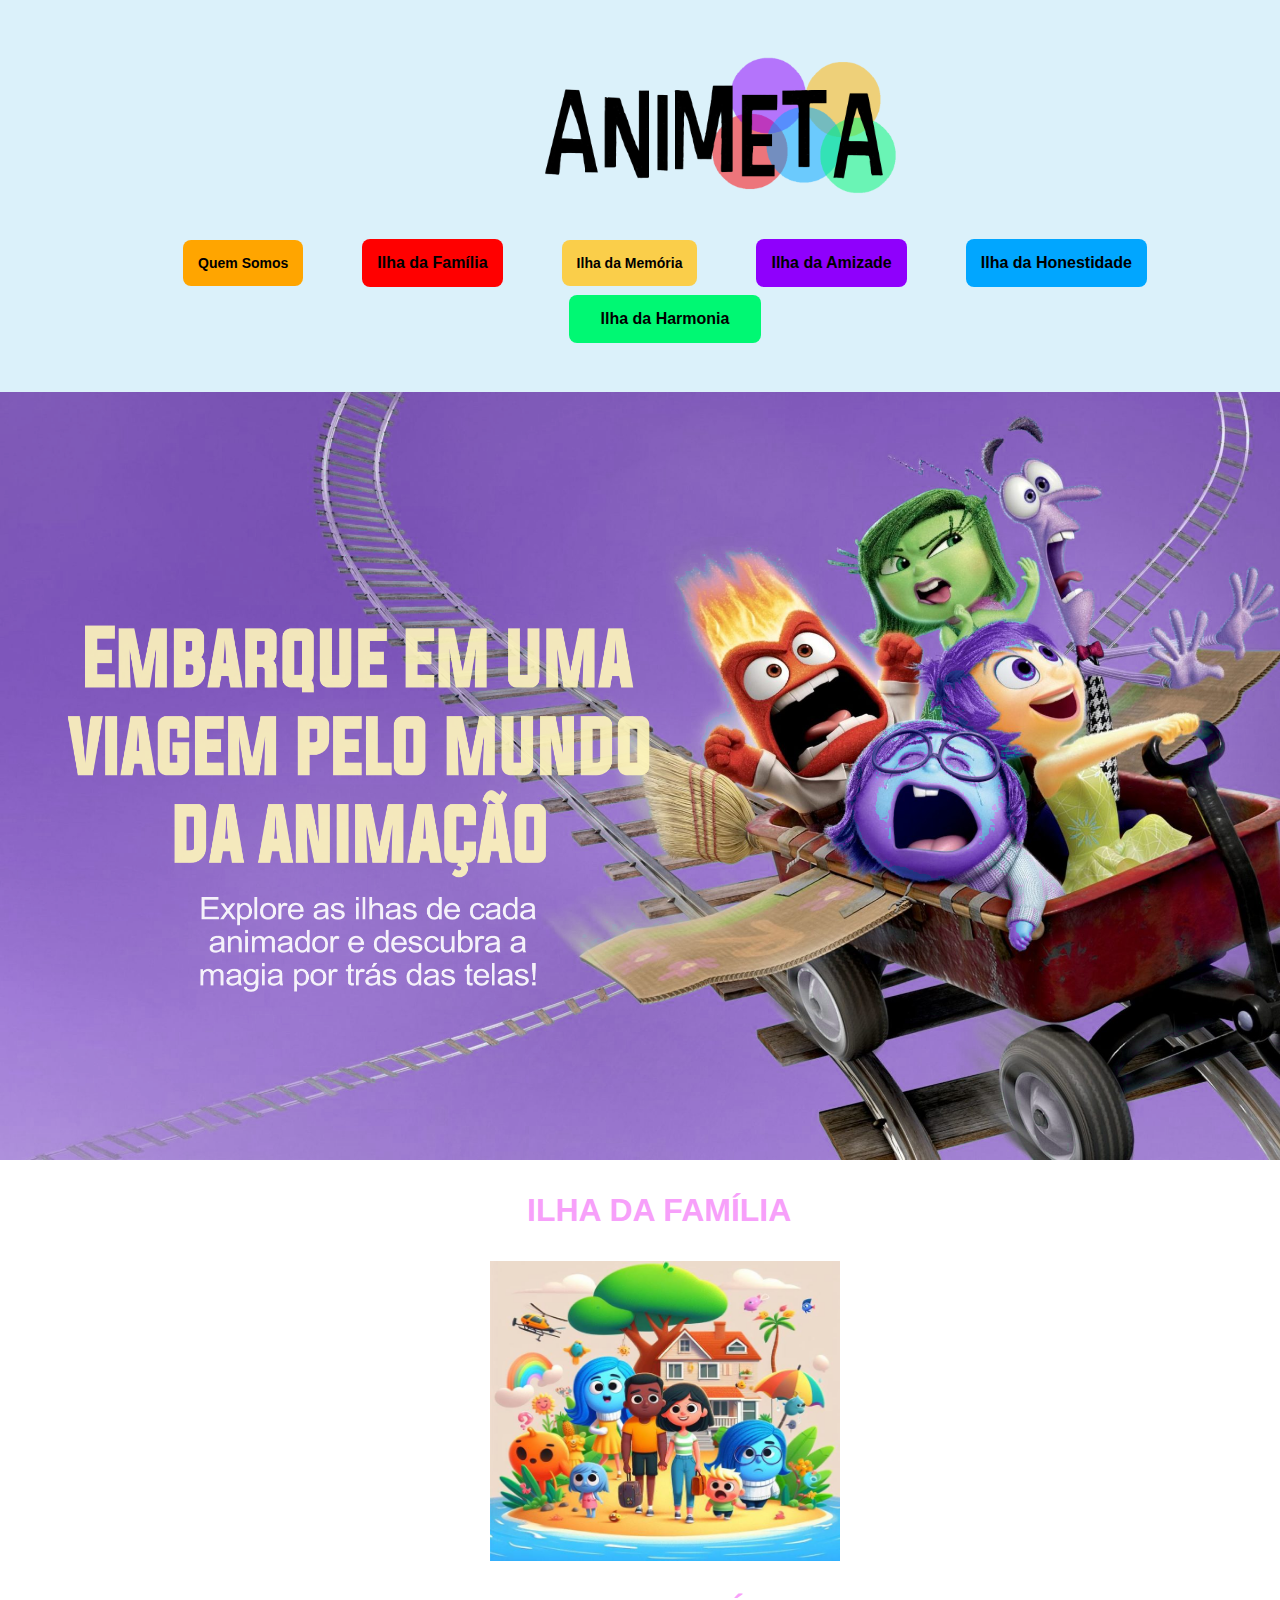
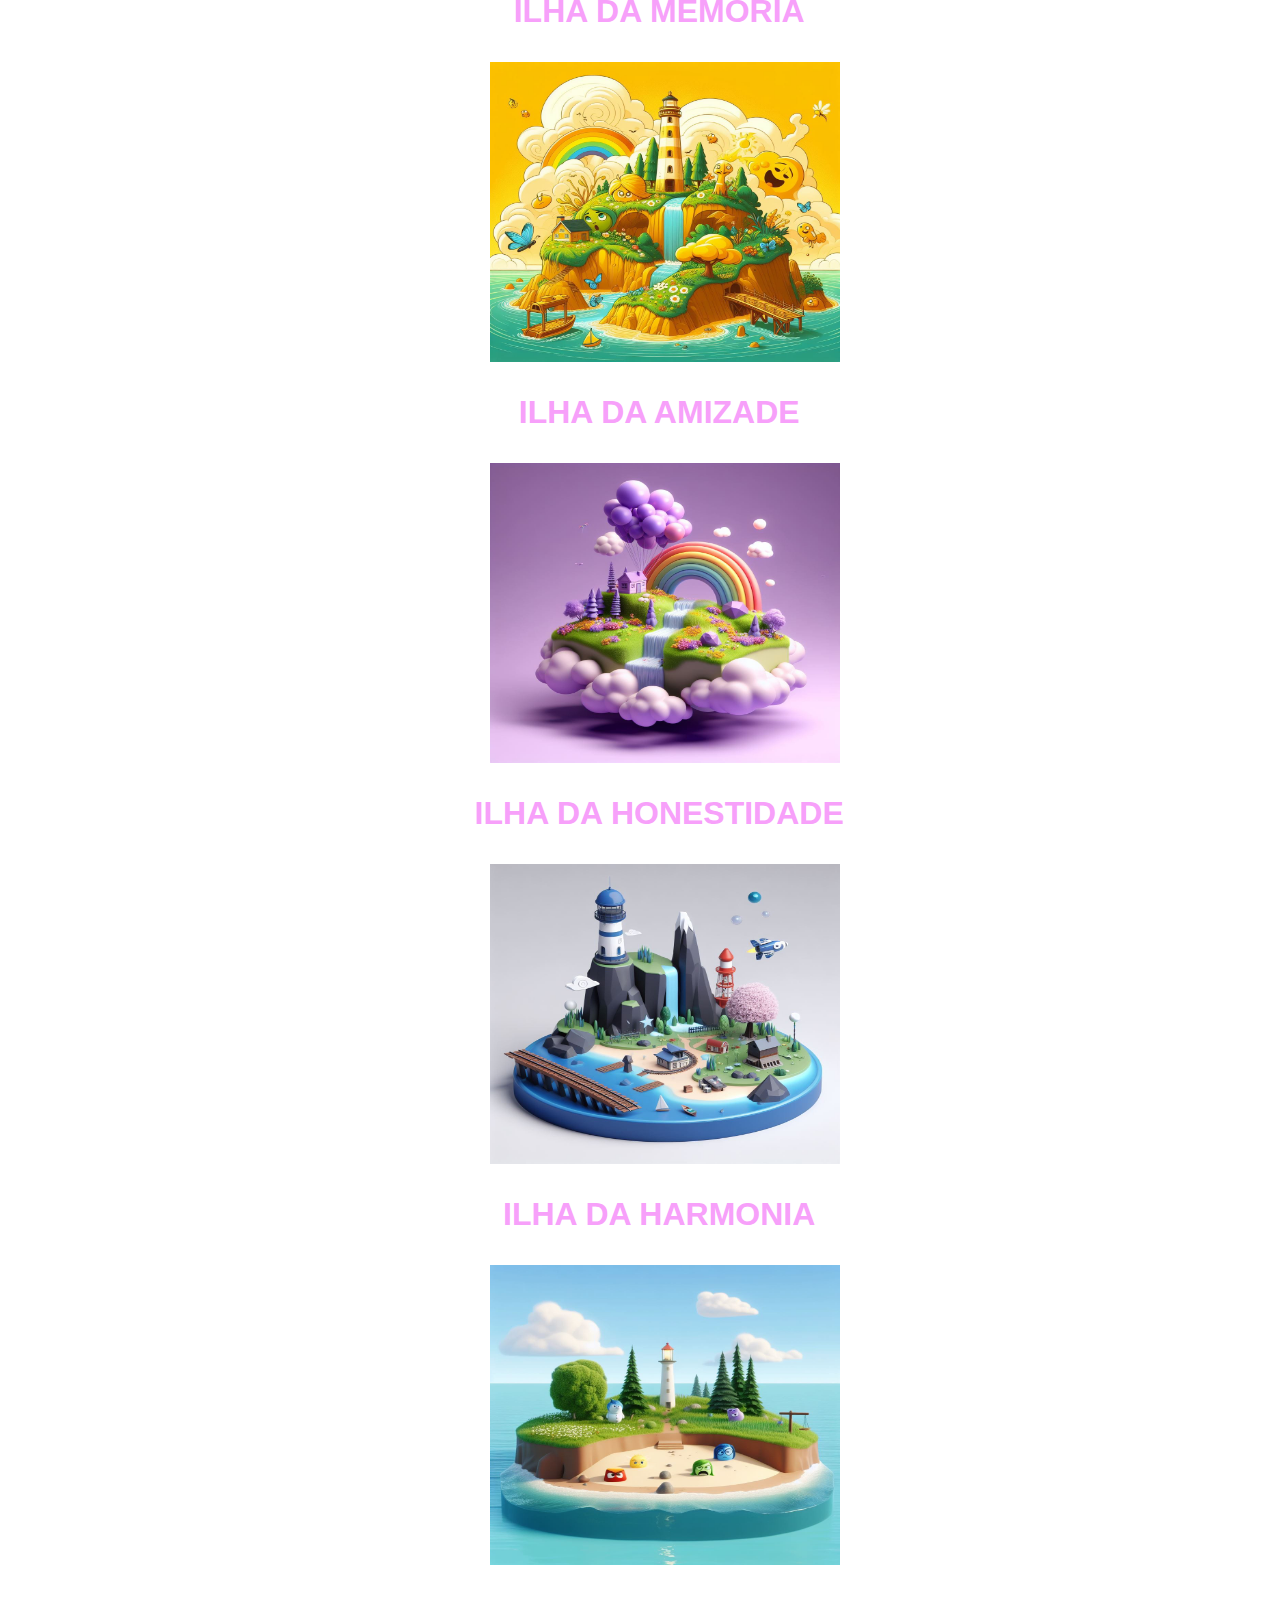
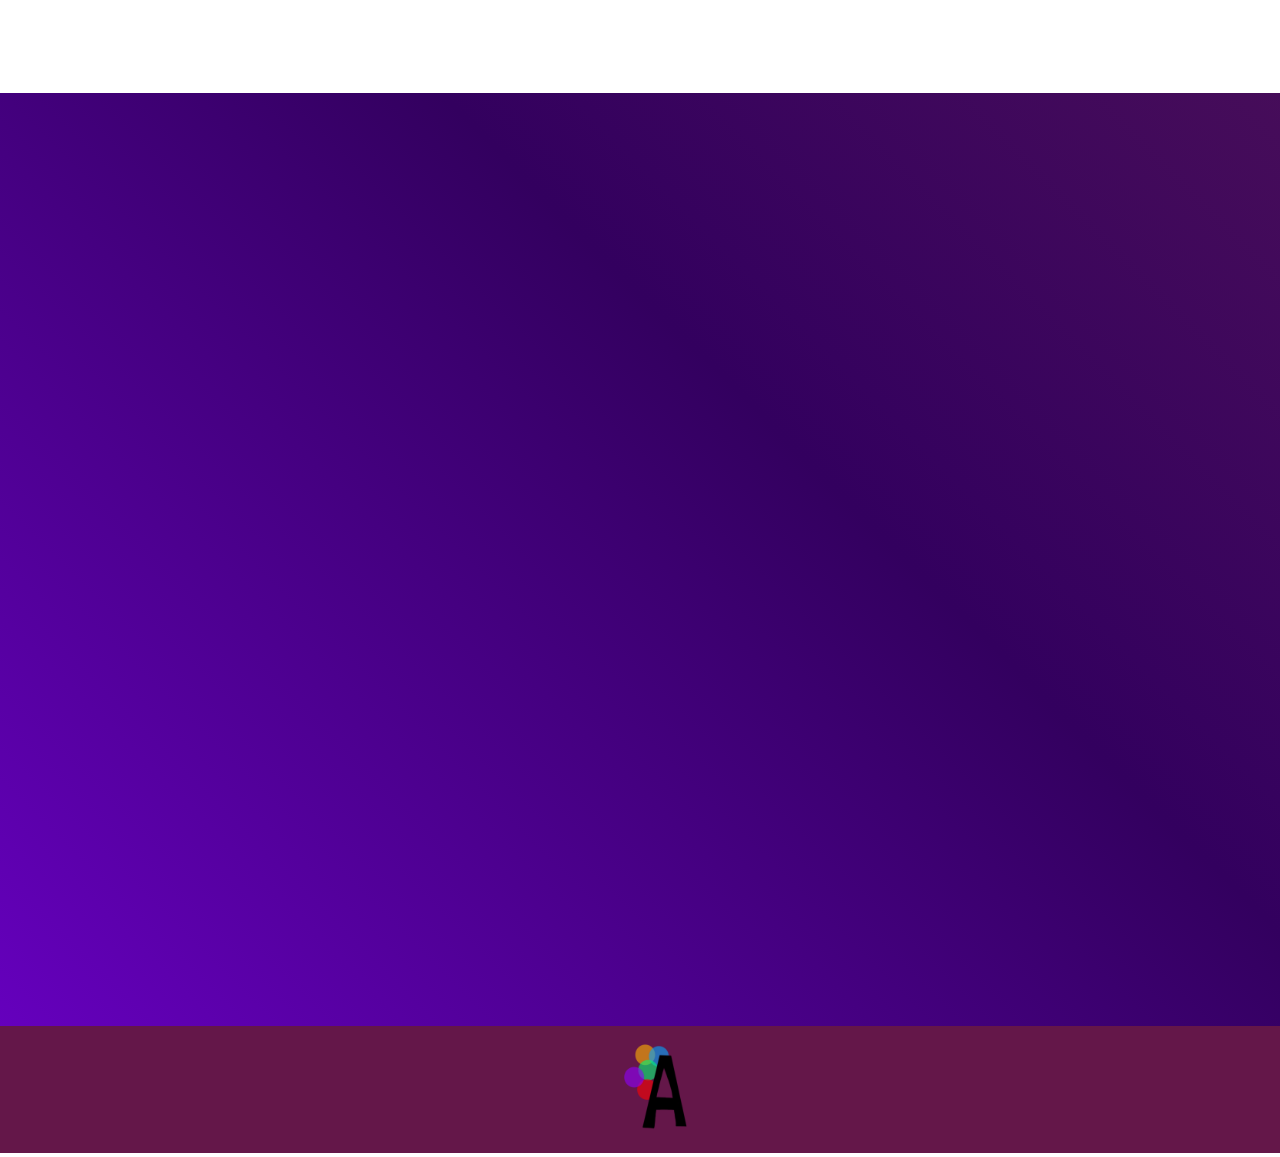
<file: index.html>
<!DOCTYPE html>
<html lang="pt-br">

<head>
  <link rel="shortcurt icon" href="img/LogoA.png">
  <link rel="stylesheet" href="">
  <link rel="stylesheet" href="style.css" />
  <script src="https://unpkg.com/aos@2.3.1/dist/aos.js"></script>
  <link href="https://unpkg.com/aos@2.3.1/dist/aos.css" rel="stylesheet">
  <meta charset="UTF-8" />
  <meta name="viewport" content="width=device-width, initial-scale=1.0" />
  <title>ANIMETA</title>
</head>

<body>

  <header>
    <nav>

      <img class="logoheader" src="img/20231129_103400.png" alt="">
      <div class="botao">
        <a href="quemsomos.html"><button class="quemsomos">Quem Somos</button></a>
        <a href="ilha1.html"><button class="ilhaFami">Ilha da Família</button></a>
        <a href="ilha2.html"><button class="ilhaMem">Ilha da Memória</button></a>
        <a href="ilha3.html"><button class="ilhaAmi">Ilha da Amizade</button></a>
        <a href="ilha4.html"><button class="ilhaHonest">Ilha da Honestidade</button></a>
        <a href="ilha5.html"><button class="ilhaHarm">Ilha da Harmonia</button></a>
      </div>
    </nav>

  </header>

  <section class="openhome">
  </section>

  <section class="card-section">
    <div class="card">
      <h3> ILHA DA FAMÍLIA </h3>
      <a href="ilha1.html">
        <img src="img/fotoilhadamariane.png" alt="">
      </a>
    </div>

    <div class="card">
      <h3> ILHA DA MEMÓRIA </h3>
      <a href="ilha2.html">
        <img src="img/fotoilhadanatalia.png" alt="">
      </a>
    </div>

    <div class="card">
      <h3> ILHA DA AMIZADE </h3>
      <a href="ilha3.html">
        <img src="img/fotoilhadamariana1.png" alt="">
      </a>
    </div>

    <div class="card">
      <h3> ILHA DA HONESTIDADE </h3>
      <a href="ilha4.html">
        <img src="img/fotoilhadotaylan.png" alt="">
      </a>
    </div>

    <div class="card">
      <h3> ILHA DA HARMONIA </h3>
      <a href="ilha5.html">
        <img src="img/fotoilhadaMichele.png" alt="">
      </a>
    </div>
  </section>

</body>


<section class="misvisval">

  <div class="Mis" data-aos="fade-down-left">
    <h2>Missão</h2>
    <p>Transformar ideias em experiências visuais cativantes por meio da arte da animação, proporcionando soluções
      inovadoras e envolventes que encantam e inspiram nosso público.</p>
  </div>

  <div class="Vis" data-aos="fade-down-left">
    <h2>Visão</h2>
    <p>Ser reconhecido como líderes na indústria de design de animação, impulsionando a criatividade e estabelecendo
      novos padrões de excelência, enquanto construímos parcerias duradouras e impactamos positivamente a narrativa
      visual global.</p>
  </div>

  <div class="Val" data-aos="fade-down-left">
    <h2>Valores</h2>
    <p>Na Animeta prezamos pela criatividade, pela excelência, a inovação e a diversidade. É uma luta diária para romper
      nossos próprios limites, levando até você a melhor experiência.</p>
  </div>

  <script>
    AOS.init();
  </script>


  <footer>
    <a href="index.html">
      <img class="logofooter" src="img/LogoA.png" alt="logo">
    </a>

  </footer>

</html>
</file>
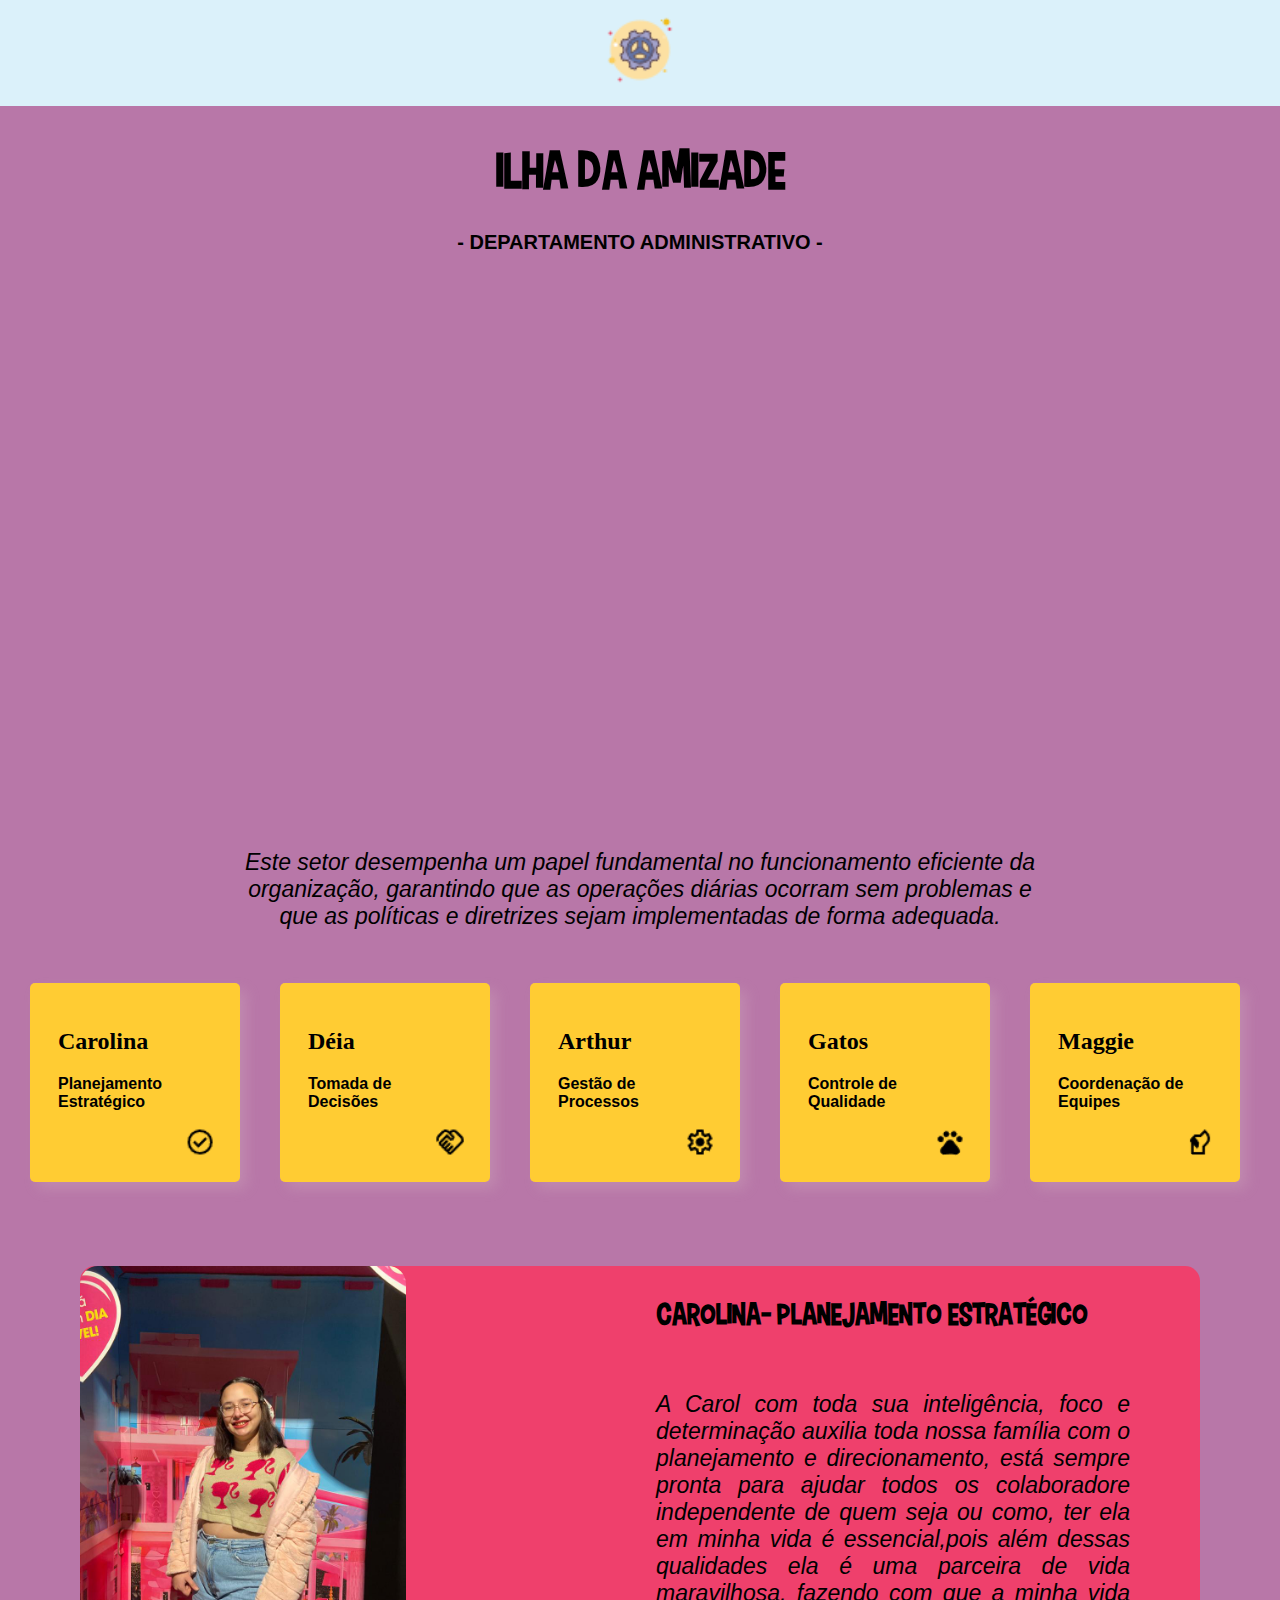
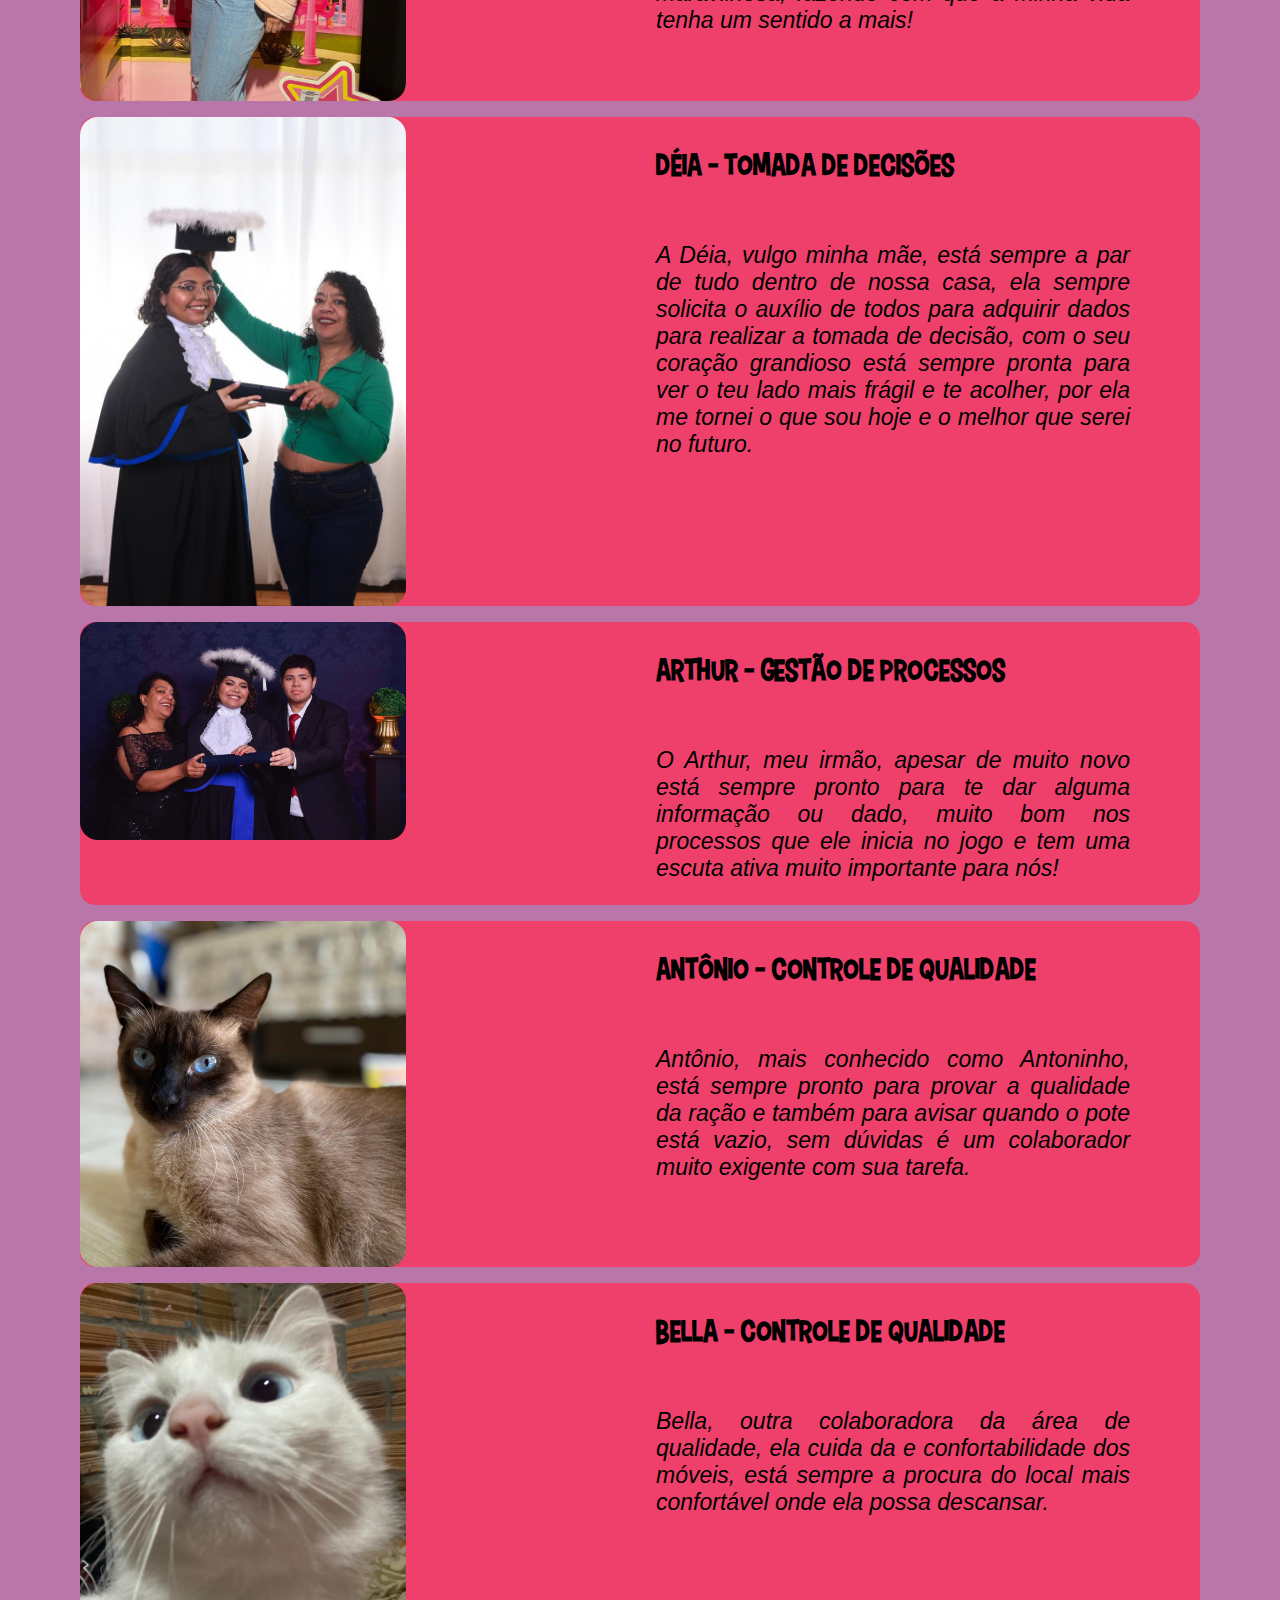
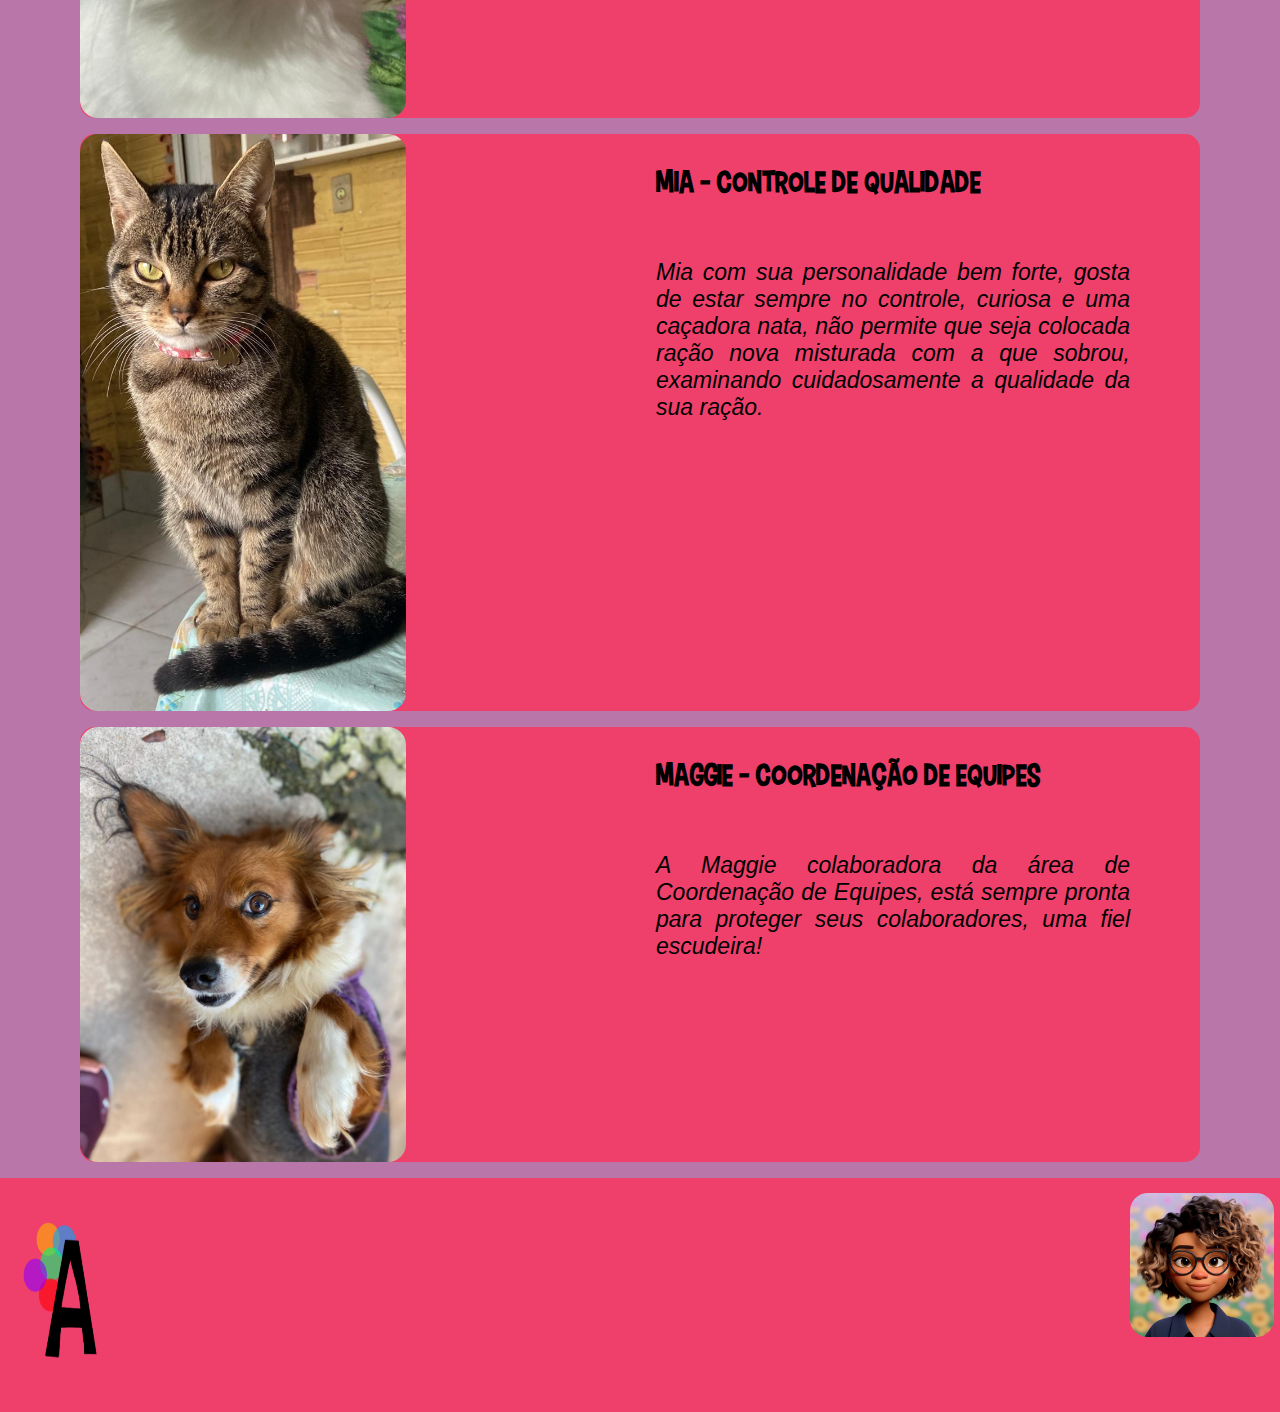
<file: ilha3.html>
<!DOCTYPE html>
<html lang="pt-br">

<head>
  <link rel="preconnect" href="https://fonts.googleapis.com">
  <link rel="preconnect" href="https://fonts.gstatic.com" crossorigin>
  <link href="https://fonts.googleapis.com/css2?family=Montserrat&display=swap" rel="stylesheet">
  
  <link rel="shortcurt icon" href="img/LogoA.png">
  <link rel="stylesheet" href="ilha3.css">
  <meta charset="UTF-8">
  <meta name="viewport" content="width=device-width, initial-scale=1.0">
  <title>Ilha da Amizade</title>
</head>

<body>
  <header>
    <nav>
      <a href="index.html"><img class="engrenagem" src="imgIlha3/icons8-engrenagem-50.png"></a>
    </nav>
  </header>

  <div class="capa">
    <h1>ILHA DA AMIZADE</h1>
    <h2>- DEPARTAMENTO ADMINISTRATIVO -</h2>
  </div>

  <section class="inicio1">
    <p><i>Este setor desempenha um papel fundamental no funcionamento eficiente da organização, garantindo que as
        operações
        diárias ocorram sem problemas e que as políticas e diretrizes sejam implementadas de forma adequada.</i></p>
  </section>

  <div class="row">
    <div class="card yellow1">
      <h2>Carolina</h2>
      <p>Planejamento Estratégico</p>
      <img class="image" src="imgIlha3/check_circle_FILL0_wght400_GRAD0_opsz24.png"  />

    </div>

    <div class="card yellow2">
      <h2>Déia</h2>
      <p>Tomada de Decisões</p>
      <img class="image" src="imgIlha3/handshake_FILL0_wght400_GRAD0_opsz24.png"  />
    </div>

    <div class="card yellow3">
      <h2>Arthur</h2>
      <p>Gestão de Processos</p>
      <img class="image" src="imgIlha3/settings_FILL0_wght400_GRAD0_opsz24.png"  />
    </div>

    <div class="card yellow4">
      <h2>Gatos</h2>
      <p>Controle de Qualidade</p>
      <img class="image" src="imgIlha3/pets_FILL0_wght400_GRAD0_opsz24.png" />
    </div>

    <div class="card yellow5">
      <h2>Maggie</h2>
      <p>Coordenação de Equipes</p>
      <img class="image" src="imgIlha3/sound_detection_dog_barking_FILL0_wght400_GRAD0_opsz24.png" alt="article" />
    </div>
  </div>

  <main class="container">

    <section class="carrosel">

      <img src="imgIlha3/Carol.jpeg" alt="">

      <div>
        <h3>Carolina- Planejamento Estratégico</h3>
        <p> A Carol com toda sua inteligência, foco e determinação auxilia toda nossa família com o planejamento e
          direcionamento, está sempre pronta para ajudar todos os colaboradore independente de quem seja ou como, ter
          ela em minha vida é essencial,pois além dessas qualidades ela é uma parceira de vida maravilhosa, fazendo com
          que a minha vida tenha um sentido a mais! </p>

      </div>
    </section>

    <section class="carrosel">

      <img src="imgIlha3/WhatsApp Image 2023-11-29 at 10.51.20 (1).jpeg" alt="">

      <div>
        <h3> Déia - Tomada de decisões</h3>
        <p> A Déia, vulgo minha mãe, está sempre a par de tudo dentro de nossa casa, ela sempre solicita o auxílio de
          todos para adquirir dados para realizar a tomada de decisão, com o seu coração grandioso está sempre pronta
          para ver o teu lado mais frágil e te acolher, por ela me tornei o que sou hoje e o melhor que serei no futuro.
        </p>

      </div>
    </section>

    <section class="carrosel">

      <img src="imgIlha3/Arthur.jpeg" alt="">

      <div>
        <h3> Arthur - Gestão de processos</h3>
        <p> O Arthur, meu irmão, apesar de muito novo está sempre pronto para te dar alguma informação ou dado, muito
          bom nos processos que ele inicia no jogo e tem uma escuta ativa muito importante para nós! </p>

      </div>
    </section>

    <section class="carrosel">

      <img src="imgIlha3/Antônio.jpeg">

      <div>
        <h3> Antônio - Controle de qualidade </h3>
        <p> Antônio, mais conhecido como Antoninho, está sempre pronto para provar a qualidade da ração e também para avisar
          quando o pote está vazio, sem dúvidas é um colaborador muito exigente com sua tarefa. </p>

      </div>
    </section>

    <section class="carrosel">

      <img src="imgIlha3/Bella.jpeg">

      <div>
        <h3> Bella - Controle de qualidade </h3>
        <p> Bella, outra colaboradora da área de qualidade, ela cuida da  e confortabilidade dos móveis, está sempre a procura do
          local mais confortável onde ela possa descansar. </p>

      </div>
    </section>

    <section class="carrosel">

      <img src="imgIlha3/Mia.jpeg">

      <div>
        <h3> Mia - Controle de qualidade </h3>
        <p> Mia com sua personalidade bem forte, gosta de estar sempre no controle, curiosa e uma caçadora nata, não
          permite que seja colocada ração nova misturada com a que sobrou, examinando cuidadosamente a qualidade da sua
          ração. </p>

      </div>
    </section>

    <section class="carrosel">

      <img src="imgIlha3/Maggie.jpeg">

      <div>
        <h3> Maggie - Coordenação de Equipes</h3>
        <p> A Maggie colaboradora da área de Coordenação de Equipes, está sempre pronta para proteger seus
          colaboradores, uma fiel escudeira! </p>

      </div>
    </section>
  </main>

</body>
<footer>
  <img class="logof" src="imgIlha3/LogoA.png" alt="logo">
  <a class="linkedin" href=""><img src="imgIlha3/Mariana.png">
</footer>

</html>
</file>
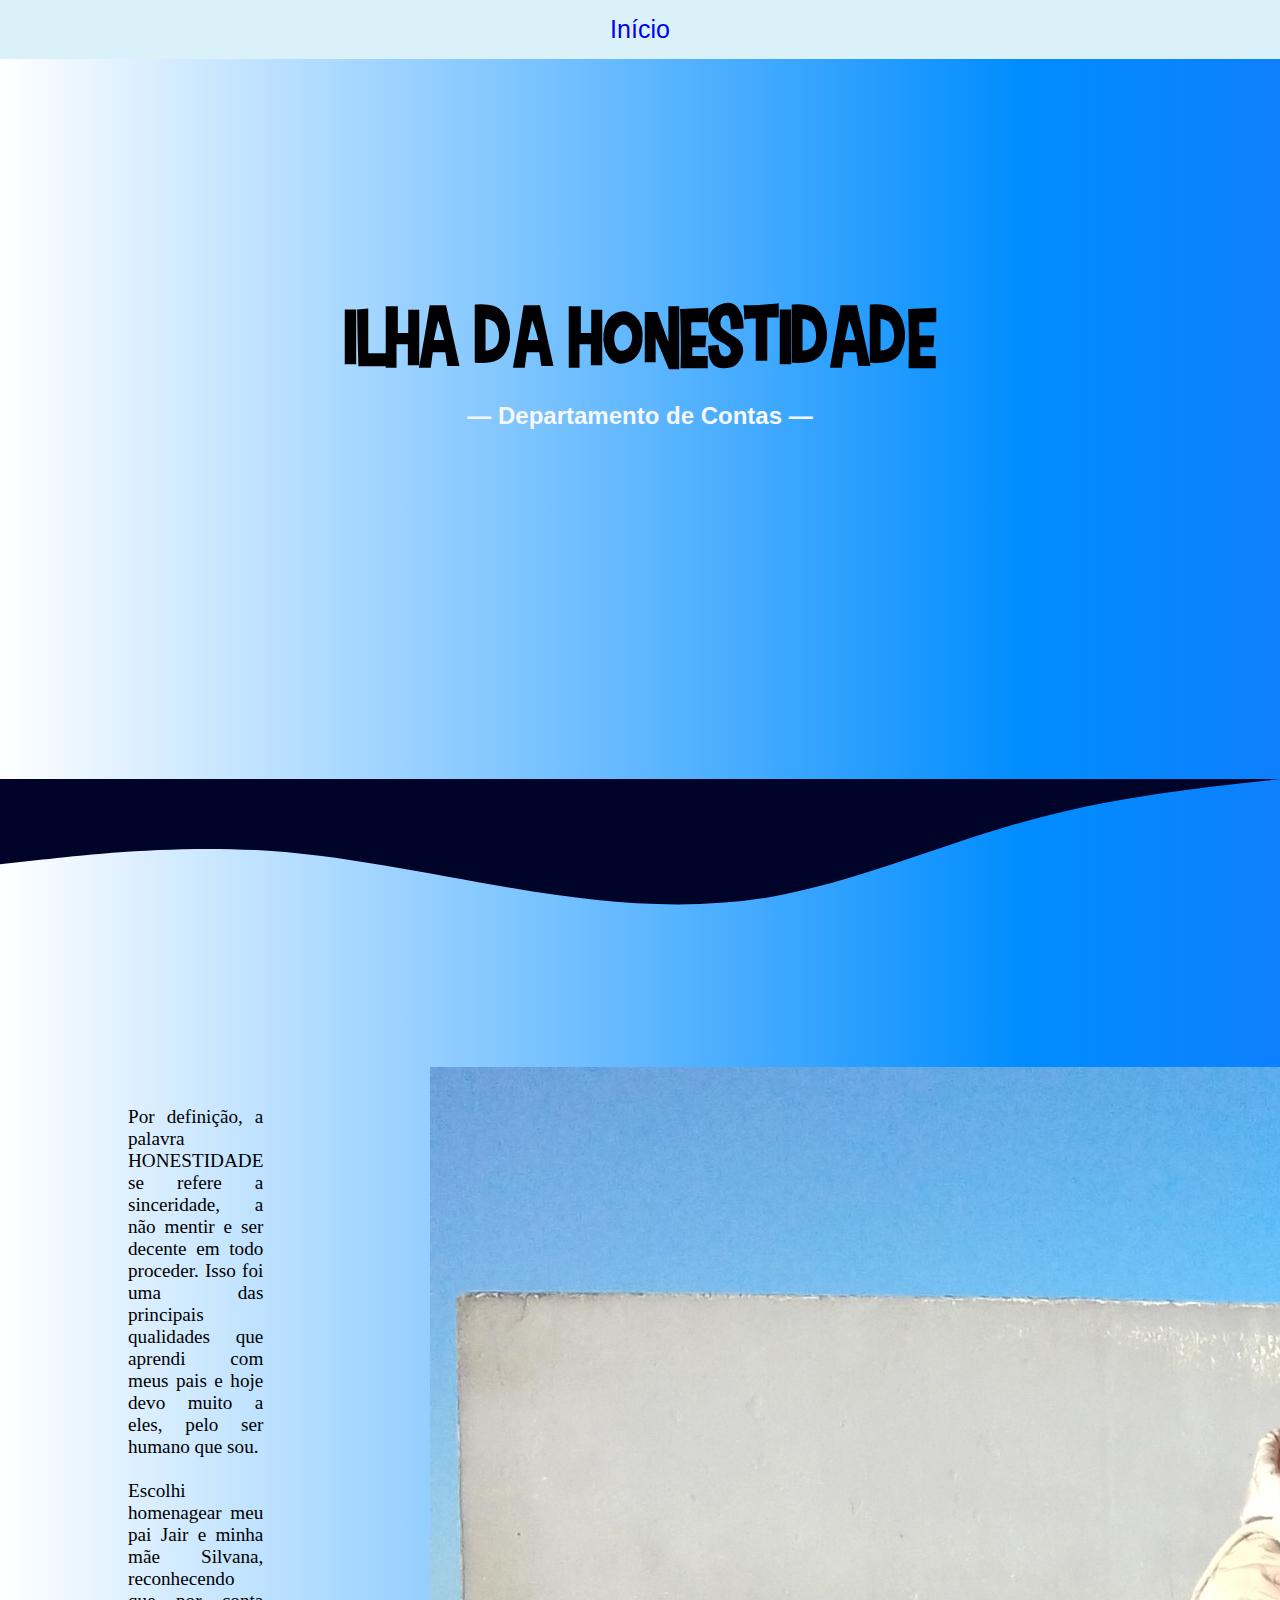
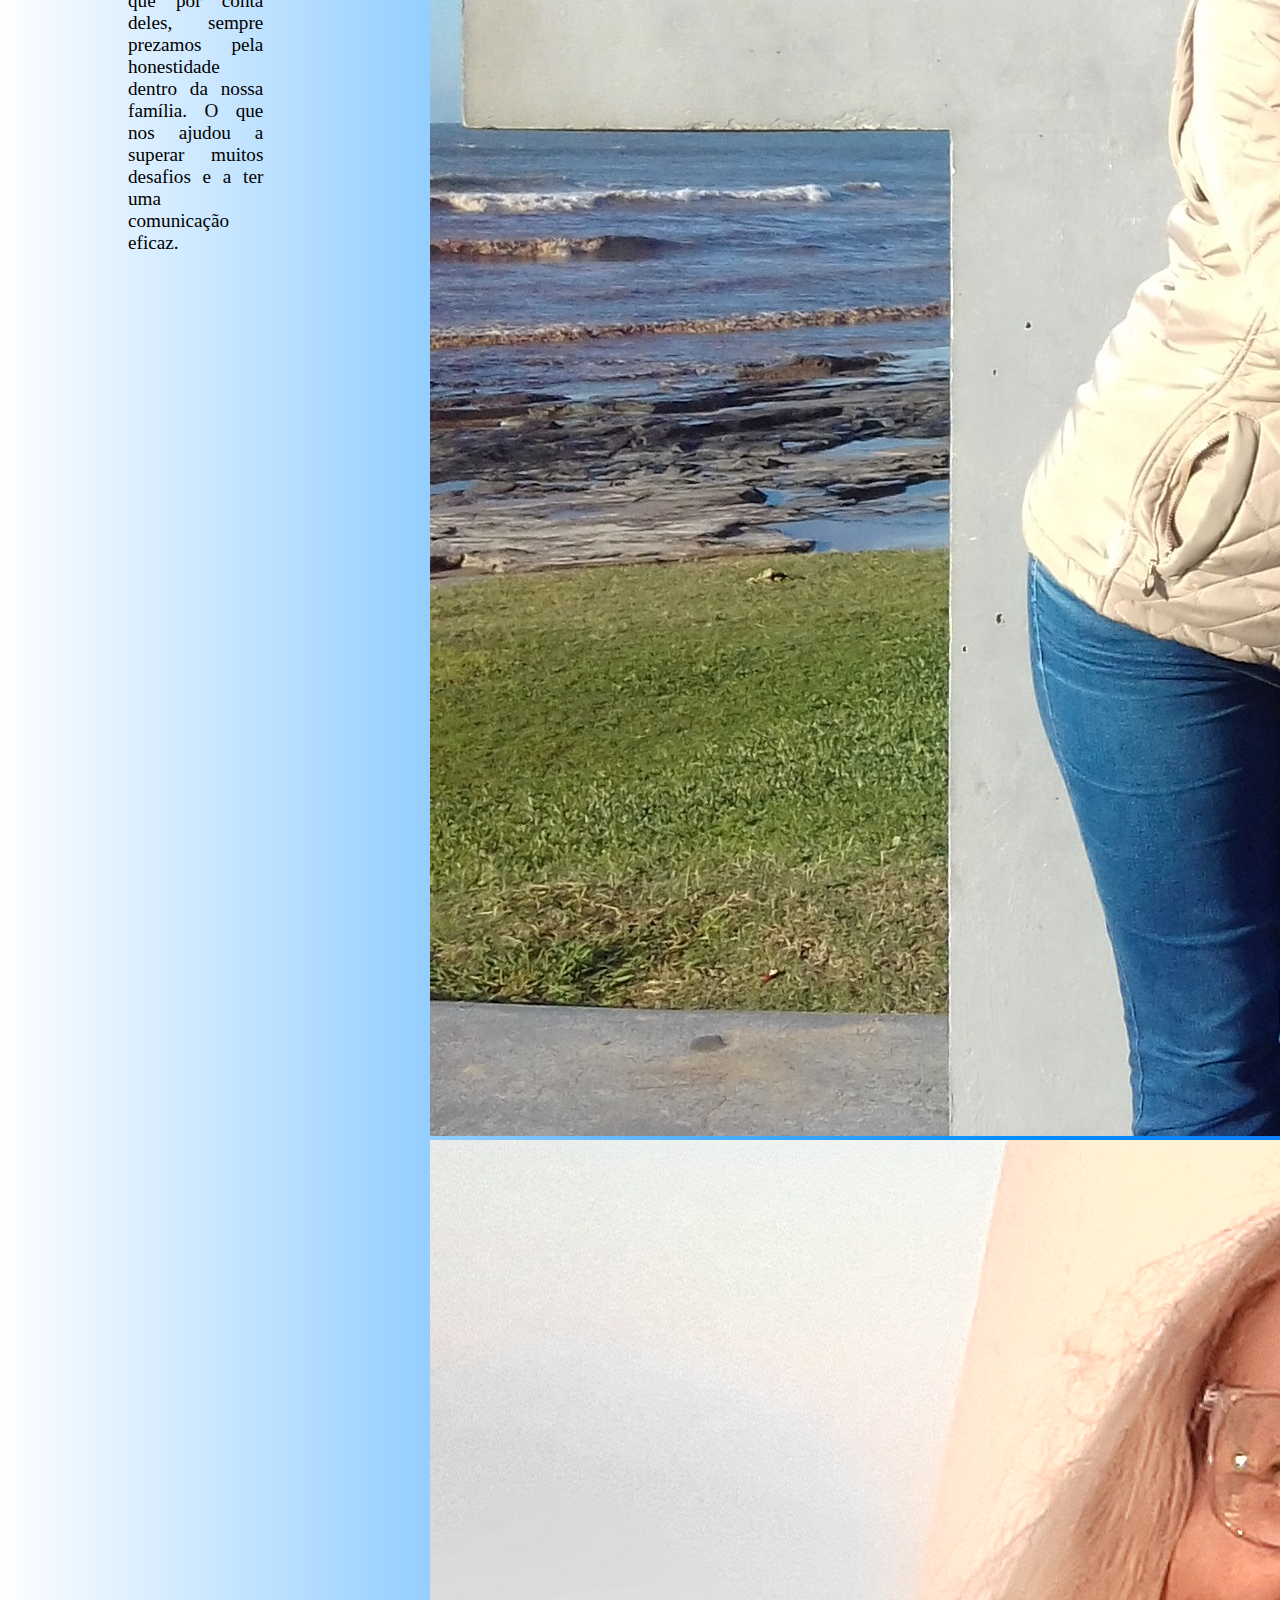
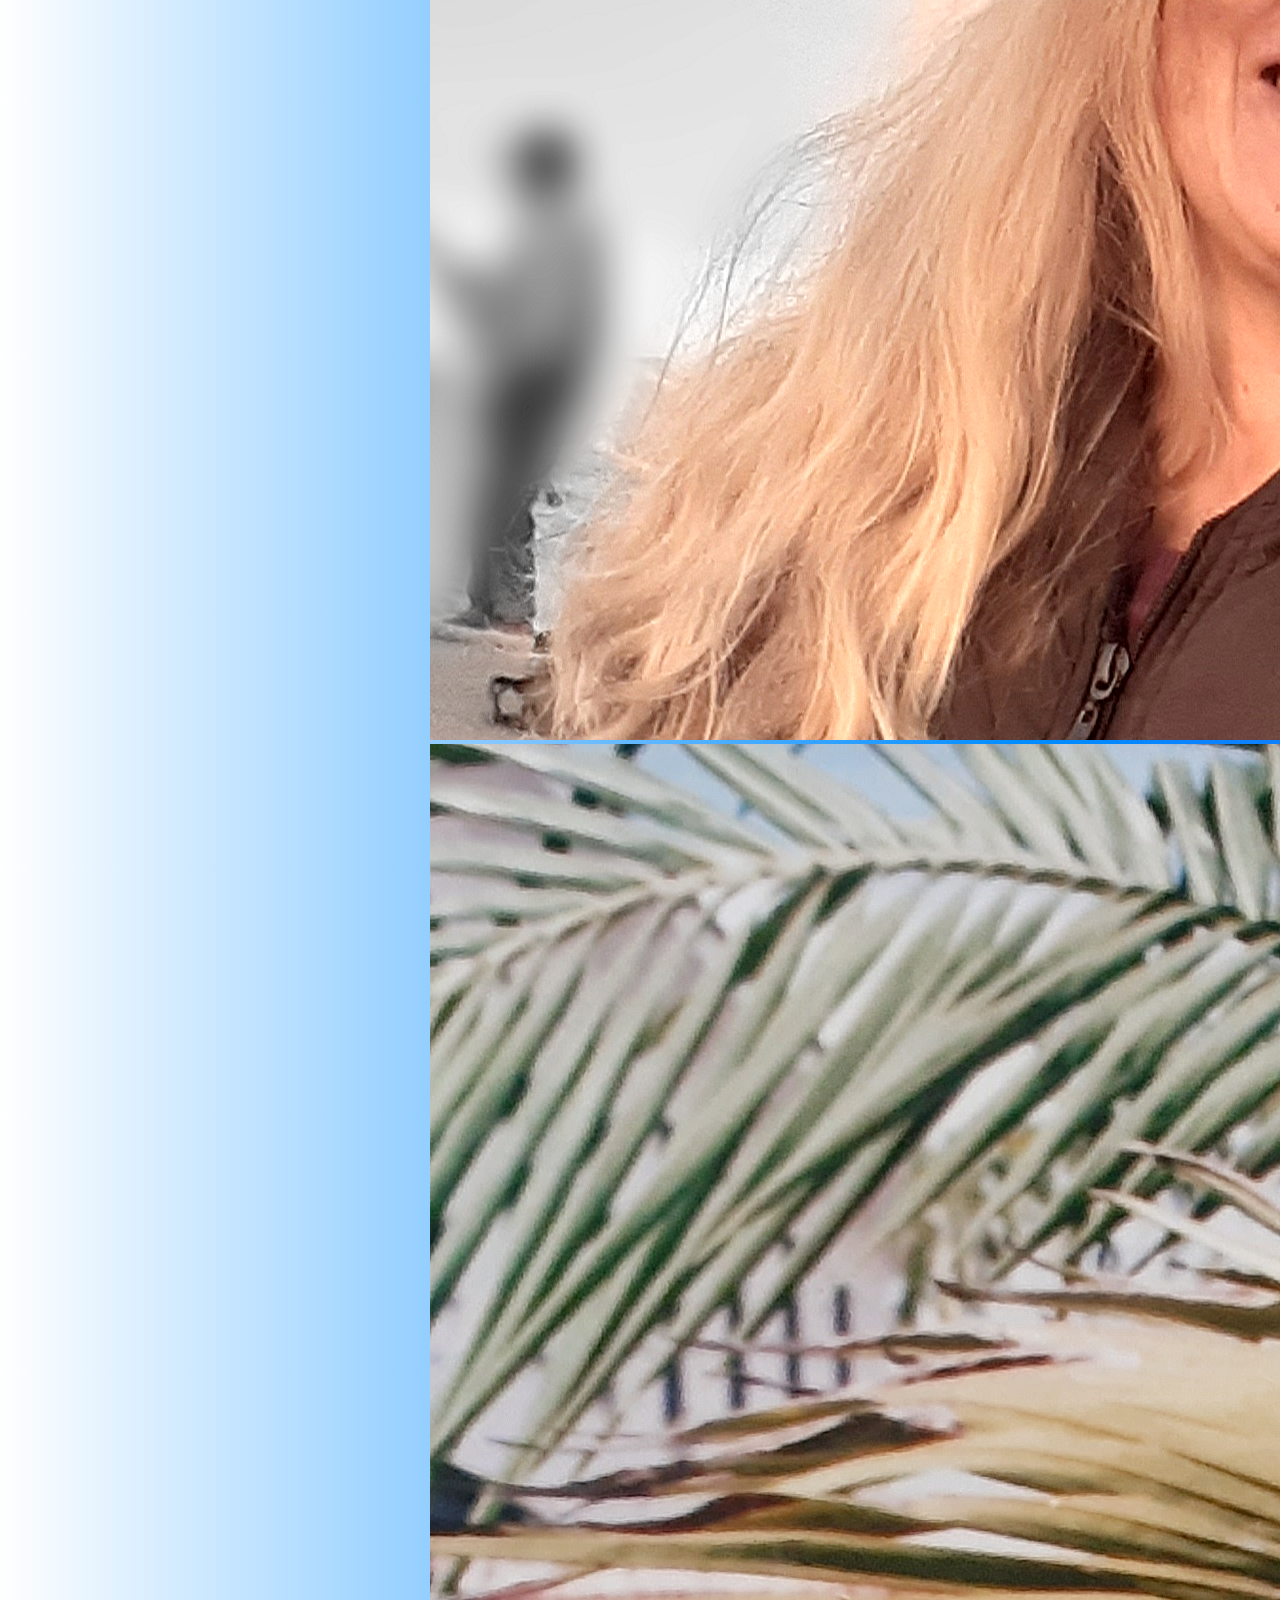
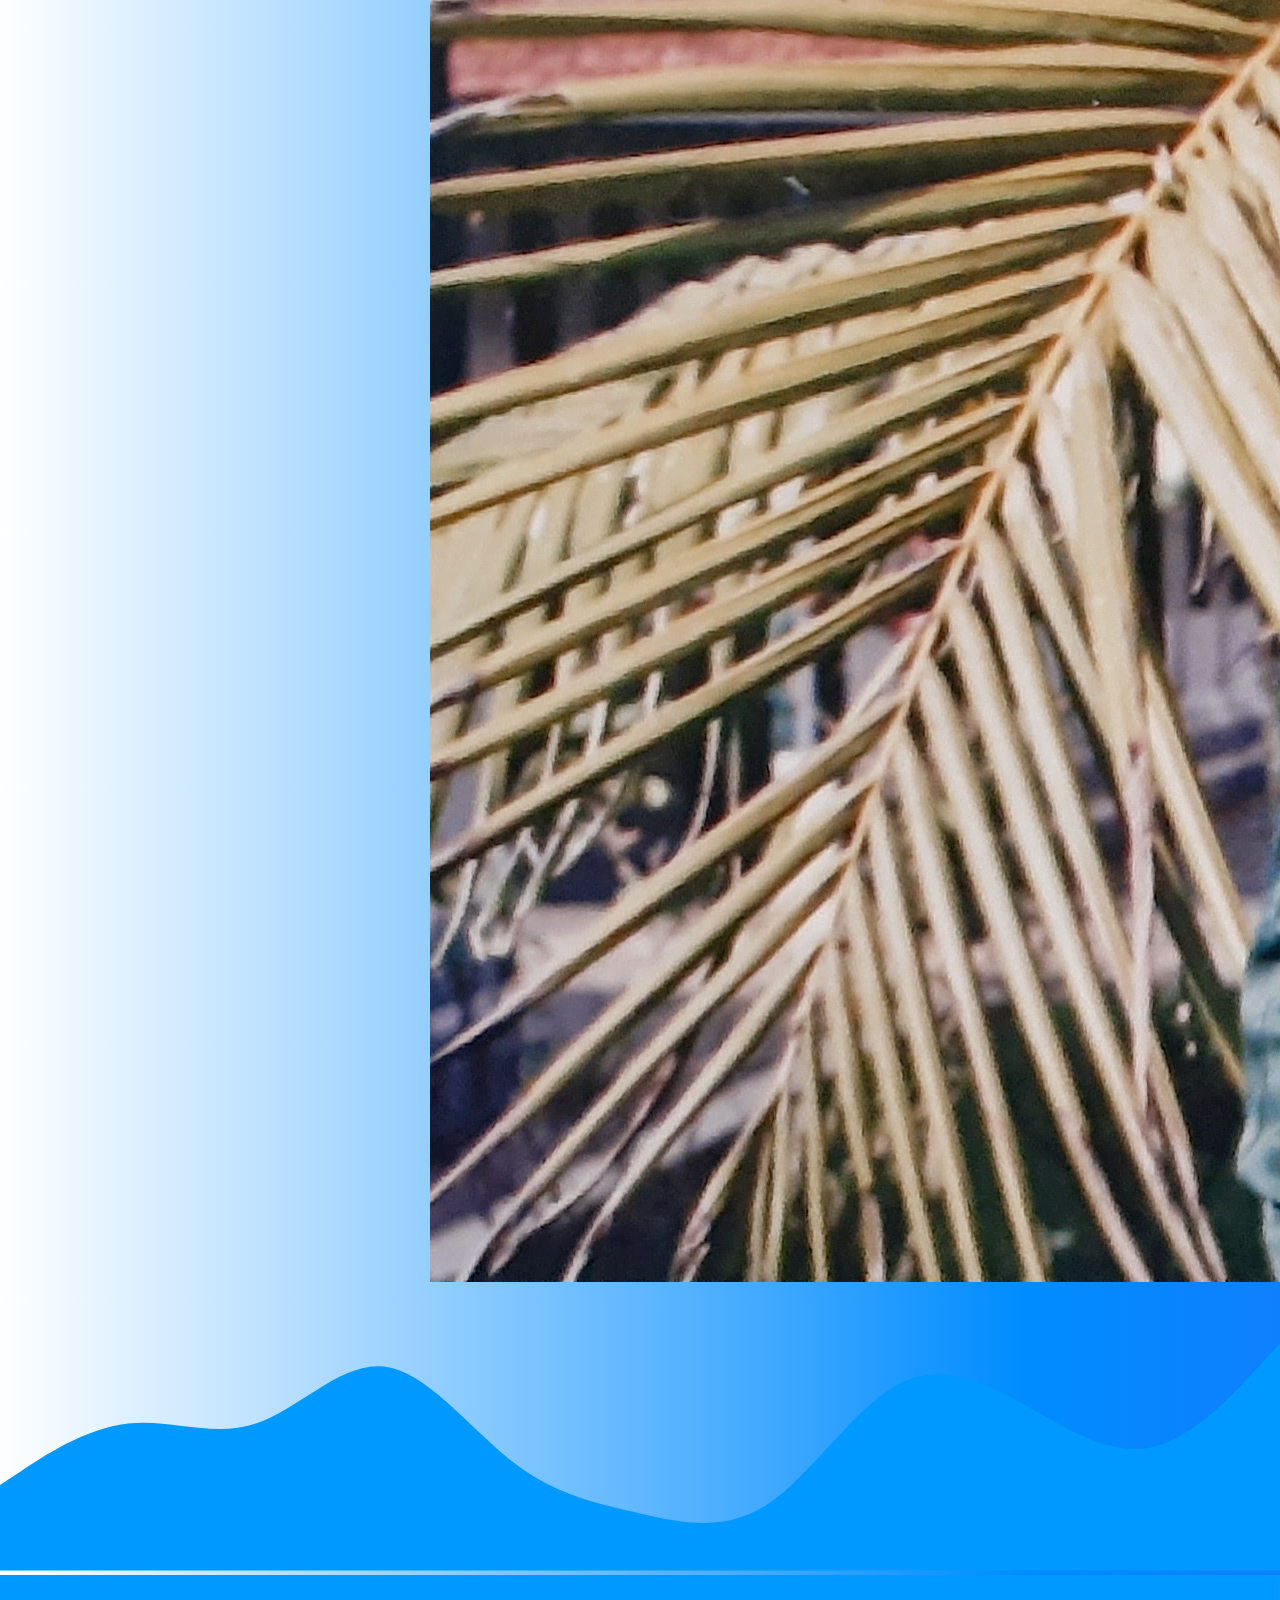
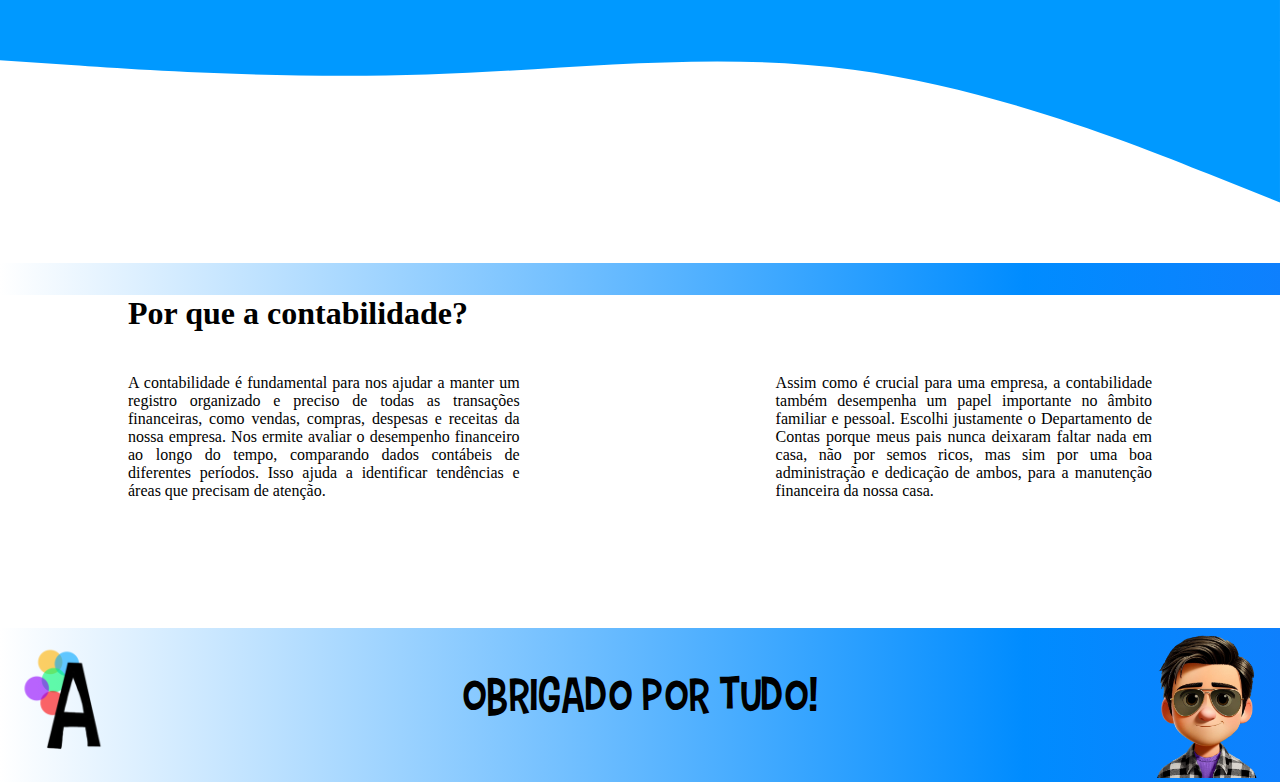
<file: ilha4.html>
<!DOCTYPE html>
<html lang="pt-br">

<head>
  <link href="https://cdn.jsdelivr.net/npm/bootstrap@5.3.2/dist/css/bootstrap.min.css" rel="stylesheet"
    integrity="sha384-T3c6CoIi6uLrA9TneNEoa7RxnatzjcDSCmG1MXxSR1GAsXEV/Dwwykc2MPK8M2HN" crossorigin="anonymous">
  <script src="https://cdn.jsdelivr.net/npm/bootstrap@5.3.2/dist/js/bootstrap.bundle.min.js"
    integrity="sha384-C6RzsynM9kWDrMNeT87bh95OGNyZPhcTNXj1NW7RuBCsyN/o0jlpcV8Qyq46cDfL"
    crossorigin="anonymous"></script>
  <link rel="stylesheet" href="ilha4.css">
  <meta charset="UTF-8">
  <meta name="viewport" content="width=device-width, initial-scale=1.0">
  <title>Ilha da Honestidade</title>
</head>


<body>
  <header>
    <nav>
      <a href="index.html">Início</a>
    </nav>
  </header>
</body>



<div class="capa">
  <h1 class="tracking-in-contract-bck">Ilha da Honestidade</h1>
  <h2>— Departamento de Contas —</h2>
</div>

<svg xmlns="http://www.w3.org/2000/svg" viewBox="0 0 1440 320">
  <path fill="#010429" fill-opacity="1"
    d="M0,96L48,90.7C96,85,192,75,288,80C384,85,480,107,576,122.7C672,139,768,149,864,133.3C960,117,1056,75,1152,48C1248,21,1344,11,1392,5.3L1440,0L1440,0L1392,0C1344,0,1248,0,1152,0C1056,0,960,0,864,0C768,0,672,0,576,0C480,0,384,0,288,0C192,0,96,0,48,0L0,0Z">
  </path>
</svg>


<section class="carousel">

  <p> Por definição, a palavra HONESTIDADE se refere a sinceridade, a não mentir e ser decente em todo proceder. Isso foi uma das principais qualidades que aprendi com meus pais e hoje devo muito a eles, pelo ser humano que sou.
    <br>
    <br>
    Escolhi homenagear meu pai Jair e minha mãe Silvana, reconhecendo que por conta deles, sempre prezamos pela honestidade dentro da nossa família. O que nos ajudou a superar muitos desafios e a ter uma comunicação eficaz.
  </p>

  <div id="carouselExampleSlidesOnly" class="carousel slide" data-bs-ride="carousel">
    <div class="carousel-inner">
      <div class="carousel-item active">
        <img src="imgtay/mp.jpg" class="d-block w-100" alt="...">
      </div>
      <div class="carousel-item">
        <img src="imgtay/Mmm.png" class="d-block w-100" alt="...">
      </div>
      <div class="carousel-item">
        <img src="imgtay/p.jpeg" class="d-block w-100" alt="...">
      </div>
    </div>
  </div>
</section>

<svg xmlns="http://www.w3.org/2000/svg" viewBox="0 0 1440 320">
  <path fill="#0099ff" fill-opacity="1"
    d="M0,224L24,208C48,192,96,160,144,154.7C192,149,240,171,288,154.7C336,139,384,85,432,90.7C480,96,528,160,576,197.3C624,235,672,245,720,256C768,267,816,277,864,245.3C912,213,960,139,1008,112C1056,85,1104,107,1152,133.3C1200,160,1248,192,1296,181.3C1344,171,1392,117,1416,90.7L1440,64L1440,320L1416,320C1392,320,1344,320,1296,320C1248,320,1200,320,1152,320C1104,320,1056,320,1008,320C960,320,912,320,864,320C816,320,768,320,720,320C672,320,624,320,576,320C528,320,480,320,432,320C384,320,336,320,288,320C240,320,192,320,144,320C96,320,48,320,24,320L0,320Z">
  </path>
</svg>

<div class="divisao">
  <svg xmlns="http://www.w3.org/2000/svg" viewBox="0 0 1440 320">
    <path fill="#0099ff" fill-opacity="1"
      d="M0,96L80,101.3C160,107,320,117,480,112C640,107,800,85,960,106.7C1120,128,1280,192,1360,224L1440,256L1440,0L1360,0C1280,0,1120,0,960,0C800,0,640,0,480,0C320,0,160,0,80,0L0,0Z">
    </path>
  </svg>
</div>

<div class="contbil">
  <h3> Por que a contabilidade? </h3>

  <div class="contbil-text">
    <p class="scale-in-center">A contabilidade é fundamental para nos ajudar a manter um registro organizado e preciso de todas as transações financeiras, como vendas, compras, despesas e receitas da nossa empresa. Nos ermite avaliar o desempenho financeiro ao longo do tempo, comparando dados contábeis de diferentes períodos. Isso ajuda a identificar tendências e áreas que precisam de atenção. </p>
    <p class="scale-in-center">Assim como é crucial para uma empresa, a contabilidade também desempenha um papel importante no âmbito familiar e pessoal. Escolhi justamente o Departamento de Contas porque meus pais nunca deixaram faltar nada em casa, não por semos ricos, mas sim por uma boa administração e dedicação de ambos, para a manutenção financeira da nossa casa.</p>
  </div>
</div>

<footer>
  <a href="index.html" class="linkimg">
    <img src="imgtay/animetalogo.png" height="150px">
  </a>
  <p> Obrigado por tudo!</p> 
  <a href="https://github.com/TaylanHahn" class="linkimg">
    <img src="imgtay/minitay.png" height="150px">
  </a>

</html>
</file>
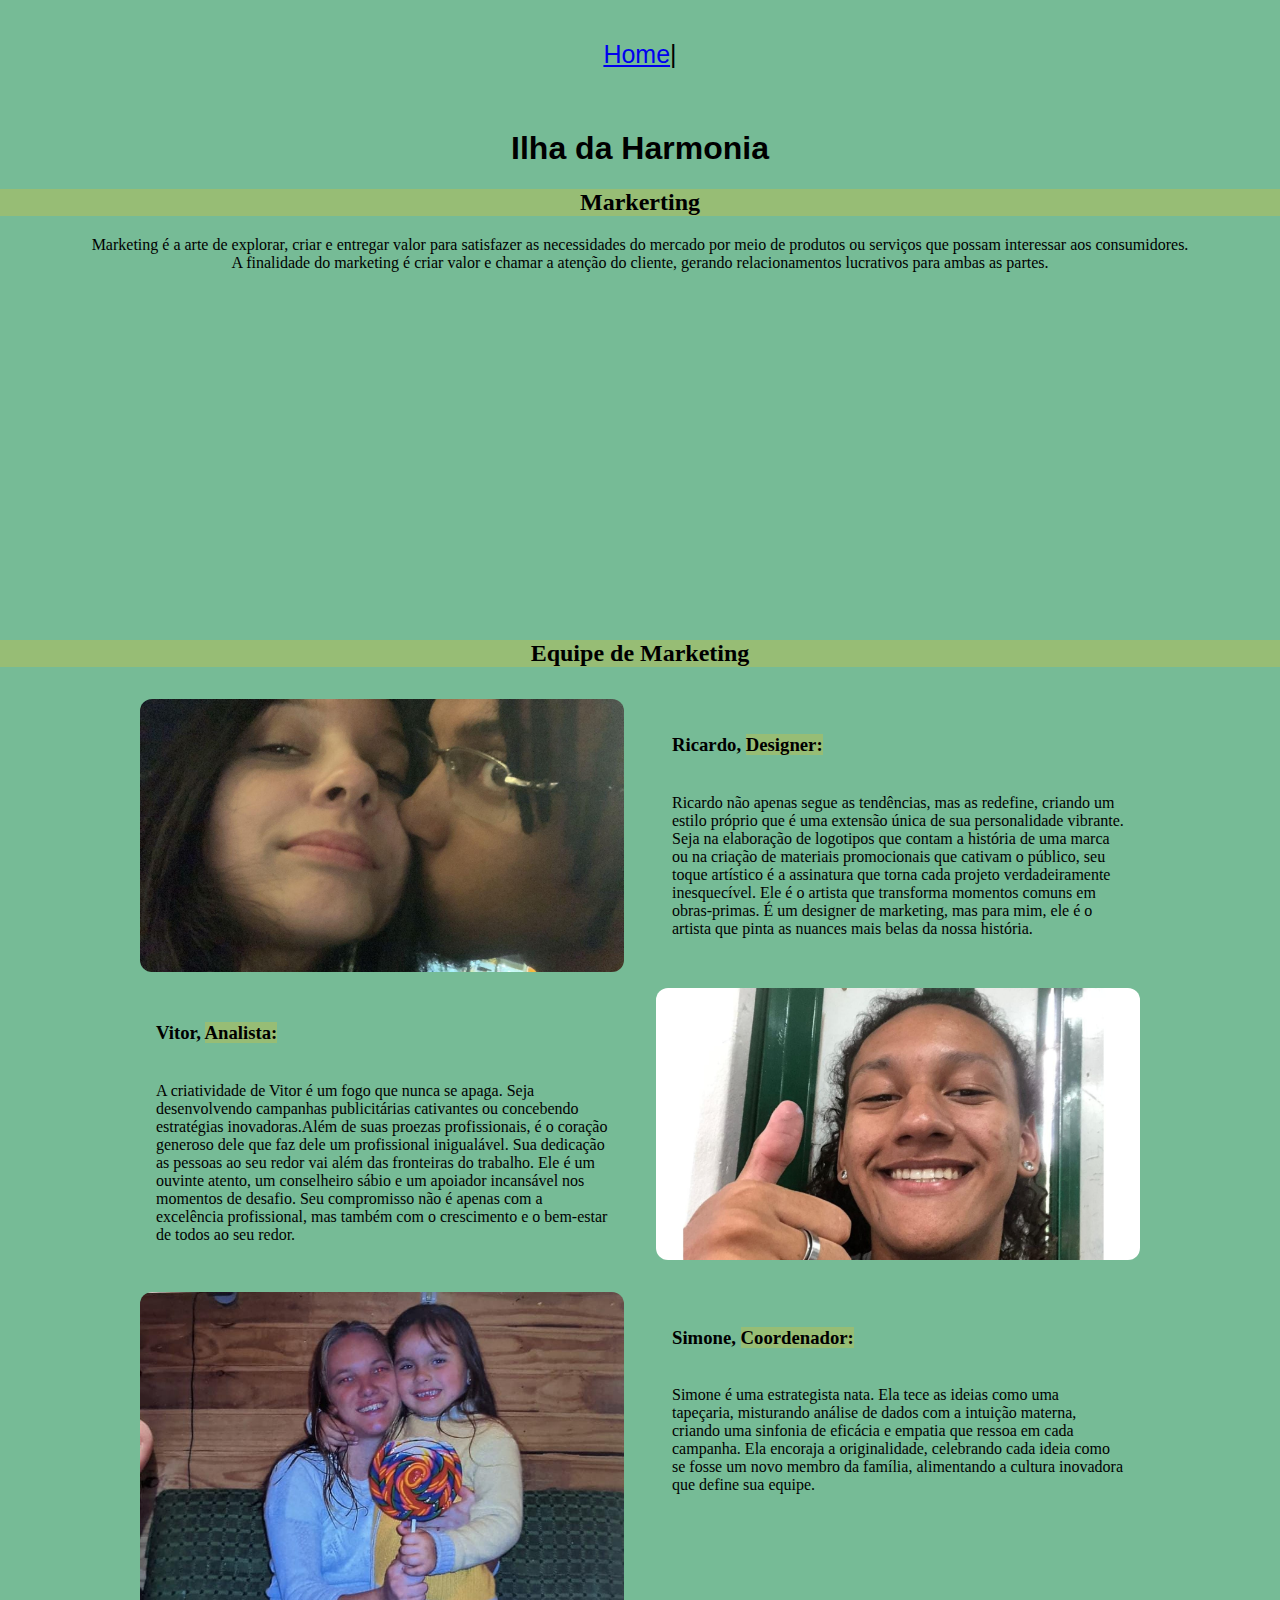
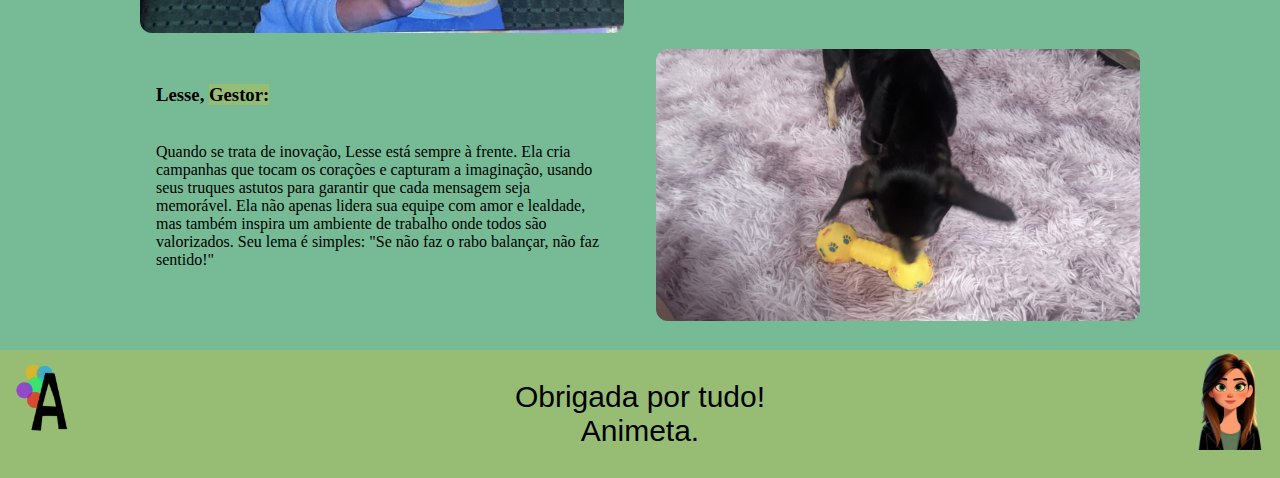
<file: ilha5.html>
<!DOCTYPE html>
<html lang="pt-br">

<head>
    <link rel="stylesheet" href="ilha5.css">
    <meta charset="UTF-8">
    <meta name="viewport" content="width=device-width, initial-scale=1.0">
    <title>Document</title>
</head>   

<body>
    <header>
    <nav>
    <a href="index.html">Home</a>|
    </nav>
    </header>
 
    <h1>Ilha da Harmonia</h1> 
    <h2>Markerting</h2> 
    <p>Marketing é a arte de explorar, criar e entregar valor para satisfazer as necessidades do mercado por meio de produtos ou serviços que possam interessar aos consumidores.  <br> A finalidade do marketing é criar valor e chamar a atenção do cliente, gerando relacionamentos lucrativos para ambas as partes.</p>

    <div class="galeria">

        <div style="background-image: url(https://cdn-icons-png.flaticon.com/512/953/953060.png);"></div>
        <div style="background-image: url(https://cdn.icon-icons.com/icons2/1092/PNG/512/tools_78417.png);"></div>
        <div style="background-image: url(https://cdn.icon-icons.com/icons2/1092/PNG/512/workspace_78428.png);"></div>
        <div style="background-image: url(https://cdn.icon-icons.com/icons2/1092/PNG/512/stationery_78416.png);"></div>
        </div>

        <h2>Equipe de Marketing</h2>

        <main class="container">

            <section data-aos="zoom-in-left" class="card" >
            <img src="img/febbab64-434d-4bfe-ac63-5e622f4b2c66.jfif" alt="" width= "600px">
            
            <div  data-aos="fade-up"
            data-aos-duration="3000">
            <h3> Ricardo, <span>Designer:</span> </h3>
            <p1>Ricardo não apenas segue as tendências, mas as redefine, criando um estilo próprio que é uma extensão única de sua personalidade vibrante. Seja na elaboração de logotipos que contam a história de uma marca ou na criação de materiais promocionais que cativam o público, seu toque artístico é a assinatura que torna cada projeto verdadeiramente inesquecível. Ele é o artista que transforma momentos comuns em obras-primas. É um designer de marketing, mas para mim, ele é o artista que pinta as nuances mais belas da nossa história.</p>
            </div>
            </section>   
            
            <section data-aos="zoom-in-left"  class="card" 
            data-aos-easing="ease-in-sine"> 
            <img src="img/9931e53c-050d-4515-a6dd-c3c795fbf765.jfif" alt="" width="500px">
            
            <div>
            <h3> Vitor, <span>Analista:</span> </h3>
            <p1> A criatividade de Vitor é um fogo que nunca se apaga. Seja desenvolvendo campanhas publicitárias cativantes ou concebendo estratégias inovadoras.Além de suas proezas profissionais, é o coração generoso dele que faz dele um profissional inigualável. Sua dedicação as pessoas ao seu redor vai além das fronteiras do trabalho. Ele é um ouvinte atento, um conselheiro sábio e um apoiador incansável nos momentos de desafio. Seu compromisso não é apenas com a excelência profissional, mas também com o crescimento e o bem-estar de todos ao seu redor. </p>
            </div> 
            
            </section>
            
            <section  data-aos="zoom-in-left" class="card">
            <img src="img/34e57310-3d8f-4b4a-a199-071e1c57400f.jfif" alt="" width="600px">  
            
            <div>
            <h3>Simone, <span>Coordenador:</span></h3>
            <p1>Simone é uma estrategista nata. Ela tece as ideias como uma tapeçaria, misturando análise de dados com a intuição materna, criando uma sinfonia de eficácia e empatia que ressoa em cada campanha. Ela encoraja a originalidade, celebrando cada ideia como se fosse um novo membro da família, alimentando a cultura inovadora que define sua equipe. </p>
            </div>
            </section>
            
            <section  data-aos="zoom-in-left" class="card">
            <img src="img/4b18d2ec-8e98-4db1-a4f2-ea83f8b8ed27.jfif" alt="" width="600px" >
            <div>
            <h3>Lesse, <span>Gestor:</span></h3>
            <p1>Quando se trata de inovação, Lesse está sempre à frente. Ela cria campanhas que tocam os corações e capturam a imaginação, usando seus truques astutos para garantir que cada mensagem seja memorável. Ela não apenas lidera sua equipe com amor e lealdade, mas também inspira um ambiente de trabalho onde todos são valorizados. Seu lema é simples: "Se não faz o rabo balançar, não faz sentido!"</p>
            </div>
            </section>
            </main>


    <footer>
   <a href="index.html" class="ahover"><img src="img/logo (3).png" alt=""></a>
   <p>Obrigada por tudo!
   <br>
   Animeta.
   </p>
   <a href="https://github.com/michelejeske" class="ahover"><img src="img/michele__4_-removebg-preview.png" alt=""></a>
   </footer> 

</body>
</html>
</file>
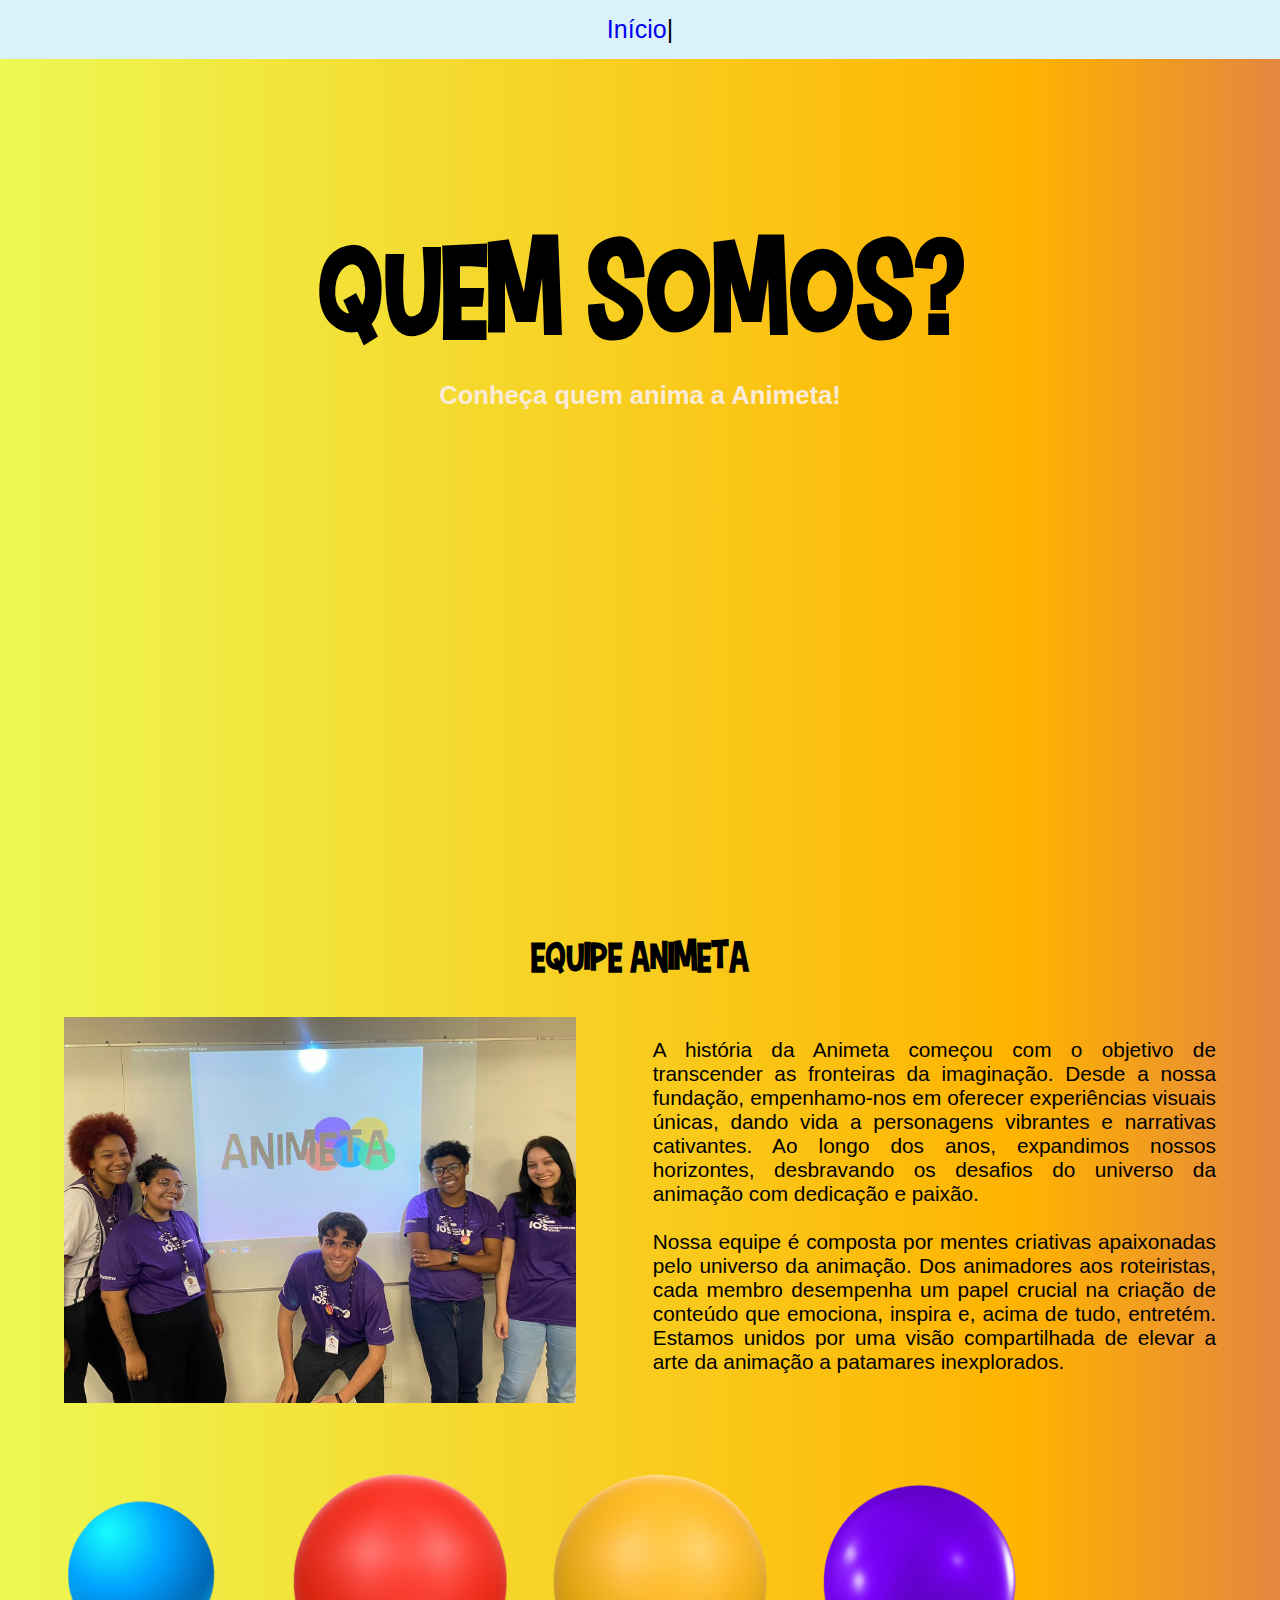
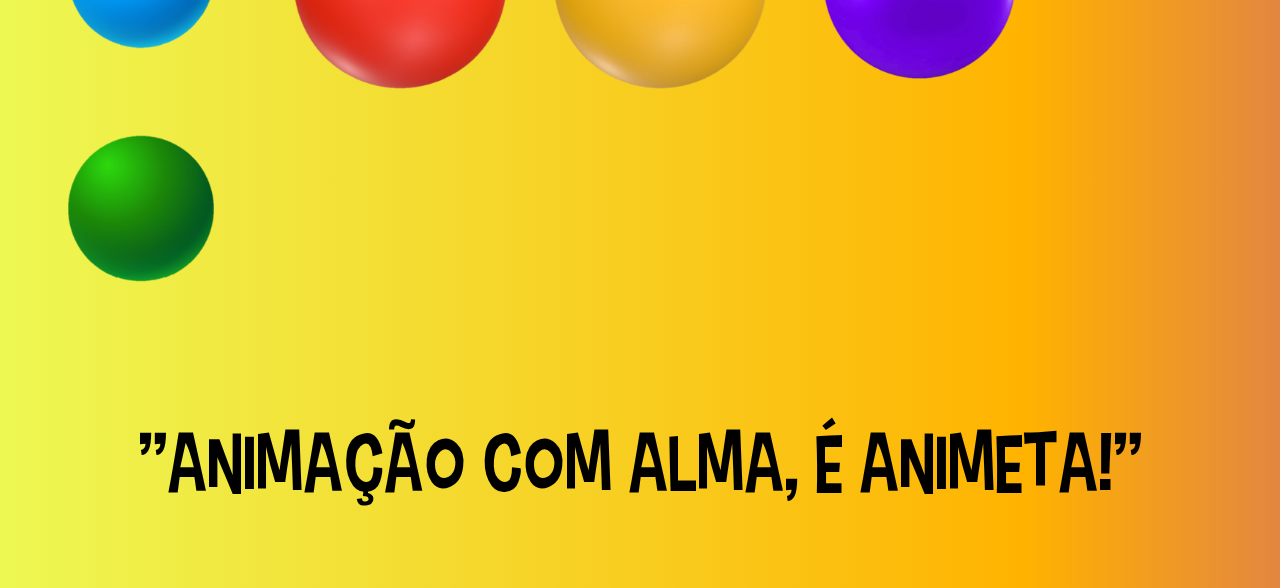
<file: quemsomos.html>
<!DOCTYPE html>
<html lang="pt-br">

<head>
    <link rel="stylesheet" href="style2.css">
    <meta charset="UTF-8">
    <meta name="viewport" content="width=device-width, initial-scale=1.0">
    <title>Equipe Animeta</title>
</head>

<body>
    <header>
        <nav>
            <a href="index.html">Início</a>|
        </nav>
    </header>
</body>

<div class="capa">
    <h1>Quem somos?</h1>
    <h2>Conheça quem anima a Animeta!</h2>
</div>

<section">

    <h3> Equipe Animeta</h3>

    <div class="info">
        <img src="imgqs/animeta.png" alt="">

        <p>A história da Animeta começou com o objetivo de transcender as fronteiras da imaginação. Desde a nossa fundação, empenhamo-nos em oferecer experiências visuais únicas, dando vida a personagens vibrantes e narrativas cativantes. Ao longo dos anos, expandimos nossos horizontes, desbravando os desafios do universo da animação com dedicação e paixão.
            <br><br>
            Nossa equipe é composta por mentes criativas apaixonadas pelo universo da animação. Dos animadores aos roteiristas, cada membro desempenha um papel crucial na criação de conteúdo que emociona, inspira e, acima de tudo, entretém. Estamos unidos por uma visão compartilhada de elevar a arte da animação a patamares inexplorados.
        </p>
    </div>
    </section>

    <section class="balls">
    <div class="bounce-in-top">
        <img src="imgqs/azul.png" alt="">
        <img src="imgqs/vermelho.png" alt="">
        <img src="imgqs/amarela.png" alt="">
        <img src="imgqs/roxa.png" alt="">
        <img src="imgqs/verde.png" alt="">
    </div>
    </section>

    <div class="slogan">
        <p>
            "Animação com alma, é Animeta!"
        </p>
    </div>

</html>
</file>
<file: style.css>
@charset "utf-8";

@font-face {
    font-family: cartonsix;
    src: url(img/cartonsix.ttf);
}




/*_________ CABEÇALHO __________*/

body {
    background-image: url(img/fundoatualizado.png);
    background-attachment: fixed;
    background-repeat: repeat-y;
    background-size: cover;
    padding: 0;
    margin: 0;
    overflow-x: hidden;
}


span {
    background-color: #8800ff;
    color: #ffffff;
    border: 5px;
    border-radius: 20px;
}

nav {

    font-size: 18px;
}

header {
    font-family: 'Franklin Gothic Medium', 'Arial Narrow', Arial, sans-serif;
    background-color: #dbf1fa;
    margin: 1.5em;
    padding: 40px;
    border: 5px solid #dbf1fa;
    text-align: center;
    margin-bottom: auto;
    margin-top: auto;
    margin-left: auto;
    margin-right: auto;
}

a {
    text-decoration: none;
    margin-left: 50px;
}

img {
    width: 100%;
    height: 100%;
}

.logoheader {
    width: 50vh;
    margin-left: 38%;
    margin-right: 50%;
    margin-bottom: 20px;
}

/* _________ BOTÕES _________ */

.ilhaFami {
    background-color: red;
    border: none;
    padding: 15px 15px;
    text-align: center;
    text-decoration: none;
    display: inline-block;
    font-size: 16px;
    margin: 4px 2px;
    cursor: pointer;
    border-radius: 8px;
    transition: background-color 0.5s ease;
    font-weight: 700;
    font-weight: 700;
}

.ilhaFami:hover {
    background-color: rgb(230, 230, 247);
    color: white;
    transform: scale(1.2)
}


.quemsomos {
    background-color: orange;
    border: none;
    padding: 15px 15px;
    text-align: center;
    text-decoration: none;
    display: inline-block;
    font-size: 14px;
    margin: 2px 2px;
    cursor: pointer;
    border-radius: 8px;
    transition: background-color 0.5s ease;
    font-weight: 700;
}

.quemsomos:hover {
    background-color: rgb(230, 230, 247);
    color: white;
    transform: scale(1.2)
}

.ilhaMem {
    background-color: #face4a;
    border: none;
    padding: 15px 15px;
    text-align: center;
    text-decoration: none;
    display: inline-block;
    font-size: 14px;
    margin: 2px 2px;
    cursor: pointer;
    border-radius: 8px;
    transition: background-color 0.5s ease;
    font-weight: 700;
}


.ilhaMem:hover {
    background-color: rgb(230, 230, 247);
    color: white;
    transform: scale(1.2)
}

.ilhaAmi {
    background-color: #8F00FC;
    border: none;
    padding: 15px 15px;
    text-align: center;
    text-decoration: none;
    display: inline-block;
    font-size: 16px;
    margin: 2px 2px;
    cursor: pointer;
    border-radius: 8px;
    transition: background-color 0.5s ease;
    font-weight: 700;
}

.ilhaAmi:hover {
    background-color: rgb(230, 230, 247);
    color: white;
    transform: scale(1.2)
}

.ilhaHonest {
    background-color: #01a6ff;
    border: none;
    padding: 15px 15px;
    text-align: center;
    text-decoration: none;
    display: inline-block;
    font-size: 16px;
    margin: 4px 2px;
    cursor: pointer;
    border-radius: 8px;
    transition: background-color 0.5s ease;
    font-weight: 700;
}

.ilhaHonest:hover {
    background-color: rgb(230, 230, 247);
    color: white;
    transform: scale(1.2)
}

.ilhaHarm {
    background-color: #00F873;
    border: none;
    padding: 15px 32px;
    text-align: center;
    text-decoration: none;
    display: inline-block;
    font-size: 16px;
    margin: 4px 2px;
    cursor: pointer;
    border-radius: 8px;
    transition: background-color 0.5s ease;
    font-weight: 700;
}

.ilhaHarm:hover {
    background-color: rgb(230, 230, 247);
    color: white;
    transform: scale(1.2)
}

/*Fim botões*/


/*________OPENHOME_______*/

.openhome {
    width: 100vw;
    height: 60vw;
    background: url(img/capahome.png);
    background-repeat: no-repeat;
    background-size: cover;
    background-attachment: scroll;

}

/*__________ CARDS das ILHAS _________*/

.card {
    width: 100%;
    display: flex;
    flex-direction: column;
    align-items: center;
    justify-content: baseline;
    overflow: hidden;
}

.card h3 {
    font-family: arial;
    font-weight: 900;
    font-size: 2em;
    color: #f7a0fa;
    margin-left: 3%;
}

.card a {
    width: 350px;
    height: 300px;
}

.card:hover {
    opacity: 0.5;
}

/* _____ Missão, Visão e Valores ______*/

.misvisval {
    align-items: center;
    margin-top: 10%;
    width: 100%;
    padding-top: 1%;
    animation: gradient 10s infinite alternate;
    background: linear-gradient(45deg, #800080, #8800ff, #33005f, #682350, #c279fa) no-repeat;
    background-size: 400% 400%;
}

@keyframes gradient {
    from {
        background-position: 0 50%;
    }

    to {
        background-position: 100% 50%;
    }

}

.misvisval h2 {
    font-family: cartonsix;
    font-size: 2em;
    color: #f06cbd;
}

.Mis {
    font-family: Arial, sans-serif;
    color: #dbf1fa;
    font-size: 20px;
    text-align: center;
    margin-top: 10%;
    margin-left: 32%;
    margin-right: 32%;
    margin-bottom: 5%;
}

.Vis {
    font-family: Arial, sans-serif;
    color: #dbf1fa;
    font-size: 20px;
    text-align: center;
    margin-left: 32%;
    margin-right: 32%;
    margin-bottom: 5%;
}

.Val {
    font-family: Arial, sans-serif;
    color: #dbf1fa;
    font-size: 20px;
    text-align: center;
    margin-left: 32%;
    margin-right: 32%;
    margin-bottom: 5%;
}


/*_______ FOOTER _______*/

footer {
    display: flex;
    width: 100%;
    height: 30%;
    background-color: #641749;
    background-attachment: fixed;
    background-size: cover;
    text-align: center;
    margin-top: 10%;
}

.logofooter {
    margin-bottom: 0;
    width: 10%;
}

.logofooter:hover {
    opacity: 0.5;
    scroll-behavior: smooth;
}



/*RESPONSIVIDADE*/

@media all and (max-width:820px) {
    header {
        height: 60vh;
        display: block;
        font-family: 'Franklin Gothic Medium', 'Arial Narrow', Arial, sans-serif;
        background-color: #dbf1fa;
        text-align: center;
        margin: auto;
    }

    a {
        text-decoration: none;
    }

    .logoheader {
        width: 200px;
        text-align: center;
        margin: 0;
    }

    .botao {
        display: grid;
        justify-content: center;
    }

    .ilhaFami {
        font-size: 1em;
        margin-right: 15%;
    }

    .quemsomos {
        font-size: 1em;
        margin-right: 15%;
    }

    .ilhaMem {
        font-size: 0.9em;
        margin-right: 15%;
    }

    .ilhaAmi {
        margin-right: 15%;
    }

    .ilhaHonest {
        margin-right: 15%;
    }

    .ilhaHarm {
        margin-right: 15%;
    }


    .card {
        width: 100vw;
        display: flex;
        flex-direction: column;
        align-items: center;
        justify-content:center;
    
    }

    .card h3 {
        font-family: cartonsix;
        font-weight: 500;
        font-size: 2.5em;
        color: #ffffff;
        margin-bottom: 1%;
    }

    .card a {
        width: 350px;
        height: 300px;
        margin: auto;
    }

    .card:hover {
        opacity: 0.5;
    }

    .Mis {
        font-family: Arial, sans-serif;
        color: #dbf1fa;
        font-size: 20px;
        text-align: center;
        margin: auto;
        padding: 4%;
    }
    
    .Vis {
        font-family: Arial, sans-serif;
        color: #dbf1fa;
        font-size: 20px;
        text-align: center;
        margin: auto;
        padding: 4%;
    }
    
     .Val {
        font-family: Arial, sans-serif;
        color: #dbf1fa;
        font-size: 1;
        text-align: center;
        margin: auto;
        padding: 4%;
    }

    footer {
        display: block;
        align-items: center;
        width: 100%;
        height: 10vh;
    }

    .logofooter {
        width: 100px;
    }











}
</file>
<file: ilha3.css>
@charset "utf-8";

@font-face {
  font-family: divertida;
  src: url(FONTES\ TITULO/Carton_Six.ttf);
}


.logo {
  width: 5em;
  margin-bottom: -10;
}

body {

  margin: 0;
  padding: 0;
  height: 100vh;
  width: 100;
  background-color: #b877a8;
  overflow-x: hidden;

}

header {
  background-color: #dbf1fa;
  margin: 0.1px;
  padding: 5px;
  border: 5px solid #dbf1fa;
  text-align: center;

}

nav {
  font-size: 25px;
}

a {
  text-decoration: none;
}


.engrenagem {
  width: 80px;
}


/* CAPA INICIO */
.capa {
  text-align: center;
  background-image: url(https://cdn.pixabay.com/photo/2023/09/16/18/18/wallpaper-8257343_640.png);
  background-attachment: scroll;
  background-repeat: no-repeat;
  background-size: cover;
  height: 80vh;
  width: 100vw;
  overflow: hidden;
}

.capa h1 {
  font-family: divertida;
  text-align: center;
  font-size: 50px;

}

.capa h2 {
  font-family: 'Segoe UI', Tahoma, Geneva, Verdana, sans-serif;
  /* font-family: 'Franklin Gothic Medium', 'Arial Narrow', Arial, sans-serif; */
  text-align: center;
  font-size: 20px;
}

.inicio1 {
  margin-left: 10em;
  margin-right: 10em;
  font-family: 'Segoe UI', Tahoma, Geneva, Verdana, sans-serif;
  text-align: center;
  font-size: 23px;
  padding-bottom: 10px;
}

/* Fim Capa*/

/* CARD INÍCIO  */
.row {
  margin-bottom: 5%;
  margin-left: 10px;
  margin-right: 20px;
  display: flex;
  justify-content: center;
  align-items: center;
}

.card {
  border-radius: 5px;
  box-shadow: 7px 7px 13px 0px rgba(225, 201, 201, 0.22);
  padding: 25px;
  margin: 20px;
  width: 200px;
  transition: all 0.4s ease-out;
}

.card:hover {
  transform: translateY(-10px);
  cursor: pointer;
}

.card p {
   font-family: 'Segoe UI', Tahoma, Geneva, Verdana, sans-serif;
  color: #000000;
  font-size: 16px;
  font-weight: bold;
}

.image {
  float: right;
  max-width: 64px;
  max-height: 64px;
}

.yellow1 {
  background-color: #ffcc33;
  border-left: 3px solid #ffcc33;
}

.yellow2 {
  background-color: #ffcc33;
  border-left: 3px solid #ffcc33;
}

.yellow3 {
  background-color: #ffcc33;
  border-left: 3px solid #ffcc33;
}

.yellow4 {
  background-color: #ffcc33;
  border-left: 3px solid #ffcc33;
}

.yellow5 {
  background-color: #ffcc33;
  border-left: 3px solid #ffcc33;
}

.image {
  width: 30px;
}

/* FIM CARD*/

/* INÍCIO FOTOS E ESCRITAS */
.container {
  max-width: 70em;
  margin: auto;
  overflow: hidden;
  padding: 0 2em;
}

img {
  border: 10px;
  border-radius: 18px;
  width: 60%;
}

.carrosel {

  display: grid;
  grid-template-columns: repeat(2, 1fr);
  gap: 2em;
  margin-bottom: 1em;
  background: #ef406c;
  border: 5px;
  border-radius: 15px;
}

.carrosel h3 {
  font-family: divertida;
  margin-bottom: 2em;
  font-size: 30px;
}


.carrosel p{
  font-style: italic;
  font-size: 23px;
  margin-right: 70px;
  text-align: justify;
  font-family: 'Segoe UI', Tahoma, Geneva, Verdana, sans-serif;
}
/* FIM FOTOS E ESCRITAS */

footer {
  display: flex;
  width: 100vw;
  height: 26vh;
  background-color: #ef406c;
}

footer .logof{
margin-top: 15px;
margin-bottom: 15px;
    width: 9em;
    margin-right: 77%;
  
}

.linkedin{
margin-top: 15px;
margin-bottom: 15px;
justify-content: right;
}

.linkedin img{
  width:9em;

}
</file>
<file: ilha4.css>
@charset "utf-8";

@font-face {
  font-family: cartonsix;
  src: url(imgtay/cartonsix.ttf);
}

body {
  margin: 0;
  padding: 0;
  overflow-x: hidden;
  animation: gradient 10s infinite alternate;
  background: linear-gradient(90deg, #ffffff, #008cff, #395cf8, #008cff, #6fcdff, #ffffff) no-repeat;
  background-size: 400% 400%;
}

header {
  font-family: 'Franklin Gothic Medium', 'Arial Narrow', Arial, sans-serif;
  background-color: #dbf1fa;
  margin: 1.5em;
  padding: 10px;
  border: 5px solid #dbf1fa;
  text-align: center;
  margin: auto
}

nav {
  font-size: 25px;
}

a {
  text-decoration: none;
}

/* ———————————————Primeira parte————————————*/

.capa {
  text-align: center;
  background-image: url(https://cdn.pixabay.com/photo/2017/03/29/11/29/nepal-2184940_1280.jpg);
  background-attachment: scroll;
  background-repeat: no-repeat;
  background-size: cover;
  height: 80vh;
  width: 100vw;
  overflow: hidden;
}

.capa h1 {
  font-family: cartonsix;
  font-size: 5em;
  margin-bottom: 1%;
  margin-top: 18%;
  color: #000000;
}

.capa h2 {
  font-family: sans-serif;
  font-size: 1.5em;
  color: #f7f7f7;
}

.tracking-in-contract-bck {
  -webkit-animation: tracking-in-contract-bck 3s cubic-bezier(0.215, 0.610, 0.355, 1.000) both;
  animation: tracking-in-contract-bck 3s cubic-bezier(0.215, 0.610, 0.355, 1.000) both;
}

@-webkit-keyframes tracking-in-contract-bck {
  0% {
    letter-spacing: 1em;
    -webkit-transform: translateZ(400px);
    transform: translateZ(400px);
    opacity: 0;
  }

  40% {
    opacity: 0.6;
  }

  100% {
    -webkit-transform: translateZ(0);
    transform: translateZ(0);
    opacity: 1;
  }
}

@keyframes tracking-in-contract-bck {
  0% {
    letter-spacing: 0.5em;
    -webkit-transform: translateZ(400px);
    transform: translateZ(400px);
    opacity: 0;
  }

  40% {
    opacity: 0.6;
  }

  100% {
    -webkit-transform: translateZ(0);
    transform: translateZ(0);
    opacity: 1;
  }
}


/* ———————————————Segunda parte————————————*/
.carousel {
  display: flex;
}

.carousel p {
  width: 50%;
  font-size: 1.2em;
  text-align: justify;
  margin-top: 3%;
  margin-left: 10%;
  margin-right: 10%;
  margin-bottom: 0;
}

.carousel.slide {
  width: 100%;
  margin-top: 0;
  margin-right: 3%;
  margin-left: 3%;
  margin-bottom: 0;
}


@keyframes gradient {
  from {
    background-position: 0 50%;
  }

  to {
    background-position: 100% 50%;
  }

}

.contbil {
  width: 100%;
  height: 100%;
  background-color: #ffffff;
}

.contbil h3 {
  font-size: 2em;
  text-align: justify;
  margin-bottom: 2%;
  margin-left: 10%;
}

.contbil-text {
  width: 100%;
  text-align: center;
  display: flex;
}

.contbil-text p {
  font-size: 1em;
  margin-left: 10%;
  margin-right: 10%;
  text-align: justify;
  margin-bottom: 10%;
}

.divisao {
  background-color: #ffffff;
  margin: 0;
}

footer{
  display: flex;
  width: 100%;
  justify-content: space-between;
}

footer p{
  font-family: cartonsix;
  font-size: 3em;
  margin-top: 3%;
}

.linkimg:hover{
  opacity: 0.8;
}




/* ————— RESPONSIVIDADE —————*/


@media all and (max-width: 820px){

  body{
      margin: 0;
      padding: 0;
      box-sizing: border-box;
      overflow-wrap:normal;
  }

  nav {
      font-size: 20px;
  }

  .capa {
    text-align: center;
    height: 80vh;
    width: 100%;
    overflow: hidden;
  }

  svg{
    margin-top: 0;
  }

  /*_________CAPA_________*/

  .capa h1 {
    font-family: cartonsix;
    font-size: 4em;
    margin-top: 40%;
    color: #000000;
  }
  
  .capa h2 {
    font-family: serif;
    font-size: 1.2em;
  }

  /*________CARROSSEL_______*/

  .carousel {
    display: flex;
    flex-direction: column;
  }
  
  .carousel p {

    width: 80%;
    text-align: justify;
  }
  
  .carousel.slide {
    width: 100%;
    margin-top: 10%;
    margin-left: 0;
    margin-right: 0;
  }

  /*______FINAL_____*/

  .contbil {
    width: 100%;
    height: 100%;
    background-color: #ffffff;
    display: block;
  }
  
  .contbil h3 {
    font-size: 1.4em;
    text-align: justify;
    margin-bottom: 2%;
    margin-left: 10%;
  }
  
  .contbil-text {
    width: 100%;
    display: flex;
    text-align: center;
    flex-direction: column;
  }
  
  .contbil-text p {
    font-size: 1em;
    padding-inline-start: 10%;
    padding-inline-end: 10%;
    text-align: justify;
    margin-bottom: 10%;
  }


  /*______FOOTER______*/
  
  footer{
    display: flex;
    width: 100%;
    justify-content: space-between;
  }

  footer img{
    width: 80px;
    height: 80px;
  }
  
  footer p{
    font-family: cartonsix;
    font-size: 1.5em;
    margin-top: 5%;
  }
  
  .linkimg:hover{
    opacity: 0.8;
  }
}
</file>
<file: ilha5.css>
@charset "utf-8";


body{
    background: #76bb96;
    margin: 0;
    padding: 0;
    }

span{
    background: #97bd75;
}

h1{
    text-align: center;
    font-family:'Franklin Gothic Medium', 'Arial Narrow', Arial, sans-serif;
}

h2{
    text-align: center;
    background: #97bd75;
}

p{
    text-align: center;
}

header{
    font-family:'Franklin Gothic Medium', 'Arial Narrow', Arial, sans-serif;
    background-color:#76bb96;
    margin: 1.5em;
    padding: 40px;
    text-align: center;
    margin-bottom: auto;
    margin-top: auto;
    margin-left: auto;
    margin-right: auto;
}

nav{
    font-size: 25px;
}

.galeria{
    margin: 2em;
    display: flex;
    height: 19em;
    gap: 1em;
}

.galeria div{
    background-position: center;
    background-size: cover;
    background-repeat: no-repeat;
    background-position: 100%;
    flex: 1;
    transition: all 0.5s cubic-bezier(0.165, 0.84, 0.44, 1);
}

.galeria div:hover{
    flex:2;
}

.container{
    max-width: 1000px;
    margin:auto;
    overflow: auto;
    padding: 0.8em;
    border-radius: 20px;
}

img{
    width: 100%;
   border-radius: 12px;
}

.card{
    display:grid;
    grid-template-columns: repeat(2,1fr);
    gap:2em;
    margin-bottom: 1em;
}

.card h3 {
    margin-bottom: 2em;
}

.card img{
    height: auto;
}

.card:nth-child(even) img{
    order: 2;
}

.card div{
    padding: 1em;
}

@media all and (max-width:820px){

    .galeria div{
    margin: 0;
    padding: 0;
    background-position: center;
    background-size: cover;
    background-repeat: no-repeat;
    background-position: 50%;
    flex: 1;
    transition: all 0.5s cubic-bezier(0.165, 0.84, 0.44, 1);
    }
}

footer{
    display: flex;
    width: 100%;
    justify-content: space-between;
    text-align: center;
    background-color:#97bd75;
}

footer p{
    font-family: 'Franklin Gothic Medium', 'Arial Narrow', Arial, sans-serif;
    font-size: 30px;
}

footer img{
    height: 100px;
    width: 100px;
}

.ahover:hover{
    opacity: 0.6;
}
</file>
<file: style2.css>
@charset "utf-8";

@font-face {
    font-family: cartonsix;
    src: url(imgqs/cartonsix.ttf);
}

body {
    margin: 0;
    padding: 0;
    overflow-x: hidden;
    animation: gradient 15s infinite alternate;
    background: linear-gradient(90deg,#edf853, #ffb300,#9000ff, #00a6ff, #00f874, #00f80c) no-repeat;
    background-size: 400% 400%;

}

header {
    font-family: 'Franklin Gothic Medium', 'Arial Narrow', Arial, sans-serif;
    background-color: #dbf1fa;
    margin: 1.5em;
    padding: 10px;
    border: 5px solid #dbf1fa;
    text-align: center;
    margin: auto
}

nav {
    font-size: 25px;
}

a {
    text-decoration: none;
}

.capa{
    text-align: center;
    background-image: url(https://c.wallhere.com/photos/c4/b7/balls_colorful_ball-1200485.jpg!d);
    background-attachment:scroll;
    background-repeat: no-repeat;
    background-size: cover;
    height: 90vh;
    width: 100vw;
    overflow: hidden;
}

.capa h1 {
    font-family: cartonsix, sans-serif;
    font-size: 8em;
    margin-bottom: 1%;
    margin-top: 12%;
}

.capa h2 {
    font-family: sans-serif;
    font-size: 1.6em;
    color: antiquewhite;
}


h3{
    font-family: cartonsix, sans-serif;
    text-align: center;
    font-size: 2.5em;
    margin-top: 5%;
    margin-bottom: 3%;
}

.info{
    display: flex;
    width: 100%;
}

.info img{
    width: 40%;
    margin-left: 5%;
    margin-right: 5%;
    margin-bottom: 5%;
}

.info p{
    font-family: Verdana, Geneva, Tahoma, sans-serif;
    text-align: justify;
    margin-bottom: 7%;
    margin-left: 1%;
    margin-right: 5%;
    font-size: 1.3em;
}


@keyframes gradient {
    from{
        background-position: 0 50%;
    }

    to{
        background-position: 100% 50%;
    }
    
}

.ball{
    display: flex;
}

.balls img{
    width: 230px;
    margin-left: 2%;
}

.bounce-in-top {
	-webkit-animation: bounce-in-top 3s both infinite;
	        animation: bounce-in-top 3s both infinite;
}


 @-webkit-keyframes bounce-in-top {
    38% {
      -webkit-transform: translateY(0);
              transform: translateY(0);
      -webkit-animation-timing-function: ease-out;
              animation-timing-function: ease-out;
      opacity: 1;
    } 
    55% {
      -webkit-transform: translateY(-65px);
              transform: translateY(-65px);
      -webkit-animation-timing-function: ease-in;
              animation-timing-function: ease-in;
    }
    72% {
      -webkit-transform: translateY(0);
              transform: translateY(0);
      -webkit-animation-timing-function: ease-out;
              animation-timing-function: ease-out;
    }
    81% {
      -webkit-transform: translateY(-28px);
              transform: translateY(-28px);
      -webkit-animation-timing-function: ease-in;
              animation-timing-function: ease-in;
    }
    90% {
      -webkit-transform: translateY(0);
              transform: translateY(0);
      -webkit-animation-timing-function: ease-out;
              animation-timing-function: ease-out;
    }
    95% {
      -webkit-transform: translateY(-8px);
              transform: translateY(-8px);
      -webkit-animation-timing-function: ease-in;
              animation-timing-function: ease-in;
    }
    100% {
      -webkit-transform: translateY(0);
              transform: translateY(0);
      -webkit-animation-timing-function: ease-out;
              animation-timing-function: ease-out;
    }
  }
  @keyframes bounce-in-top {
    38% {
      -webkit-transform: translateY(0);
              transform: translateY(0);
      -webkit-animation-timing-function: ease-out;
              animation-timing-function: ease-out;
      opacity: 1;
    } 
    55% {
      -webkit-transform: translateY(-65px);
              transform: translateY(-65px);
      -webkit-animation-timing-function: ease-in;
              animation-timing-function: ease-in;
    }
    72% {
      -webkit-transform: translateY(0);
              transform: translateY(0);
      -webkit-animation-timing-function: ease-out;
              animation-timing-function: ease-out;
    }
    81% {
      -webkit-transform: translateY(-28px);
              transform: translateY(-28px);
      -webkit-animation-timing-function: ease-in;
              animation-timing-function: ease-in;
    }
    90% {
      -webkit-transform: translateY(0);
              transform: translateY(0);
      -webkit-animation-timing-function: ease-out;
              animation-timing-function: ease-out;
    }
    95% {
      -webkit-transform: translateY(-8px);
              transform: translateY(-8px);
      -webkit-animation-timing-function: ease-in;
              animation-timing-function: ease-in;
    }
    100% {
      -webkit-transform: translateY(0);
              transform: translateY(0);
      -webkit-animation-timing-function: ease-out;
              animation-timing-function: ease-out;
    }
  }


  .slogan{
    font-family: cartonsix;
    text-align: center;
    font-size: 5em;
  }


  /*RESPONSIVIDADE*/

  @media all and (max-width: 820px){

    body{
        margin: 0;
        padding: 0;
        box-sizing: border-box;
        overflow-wrap:normal;
    }

    nav {
        font-size: 20px;
    }

    .capa{
        text-align: center;
        background-image: url(https://c.wallhere.com/photos/c4/b7/balls_colorful_ball-1200485.jpg!d);
        background-attachment:scroll;
        background-repeat: no-repeat;
        background-size: cover;
        height: 100vh;
        width: 100vw;
        overflow: hidden;
    }
    
    .capa h1 {
        font-family: cartonsix, sans-serif;
        font-size: 4em;
        text-align: center;
        position: relative;
        top: 30%;
    }
    
    .capa h2 {
        font-family: sans-serif;
        font-size: 1em;
        color: antiquewhite;
        margin-bottom: 50%;
        position: relative;
        top: 30%;
    }

    h3{
        font-family: cartonsix, sans-serif;
        text-align: center;
        font-size: 2.5em;
        margin-top: 5%;
        margin-bottom: 3%;
    }
    
    .info{
        display: grid;
        width: 100%;
    }
    
    .info img{
        width: 90%;
        margin-left: 5%;
        margin-right: 5%;
        margin-bottom: 5%;
    }
    
    .info p{
        font-family: Verdana, Geneva, Tahoma, sans-serif;
        text-align: justify;
        margin-bottom: 10%;
        margin-left: 5%;
        margin-right: 5%;
        font-size: 1.3em;
    }

    .ball{
        display: flex;
        align-items: center;
    }
    
    .balls img{
        width:15%;
        justify-content: center;
        margin-left: 4%;
    }
    
    .bounce-in-top {
        -webkit-animation: bounce-in-top 3s both infinite;
                animation: bounce-in-top 3s both infinite;
    }
}
</file>
